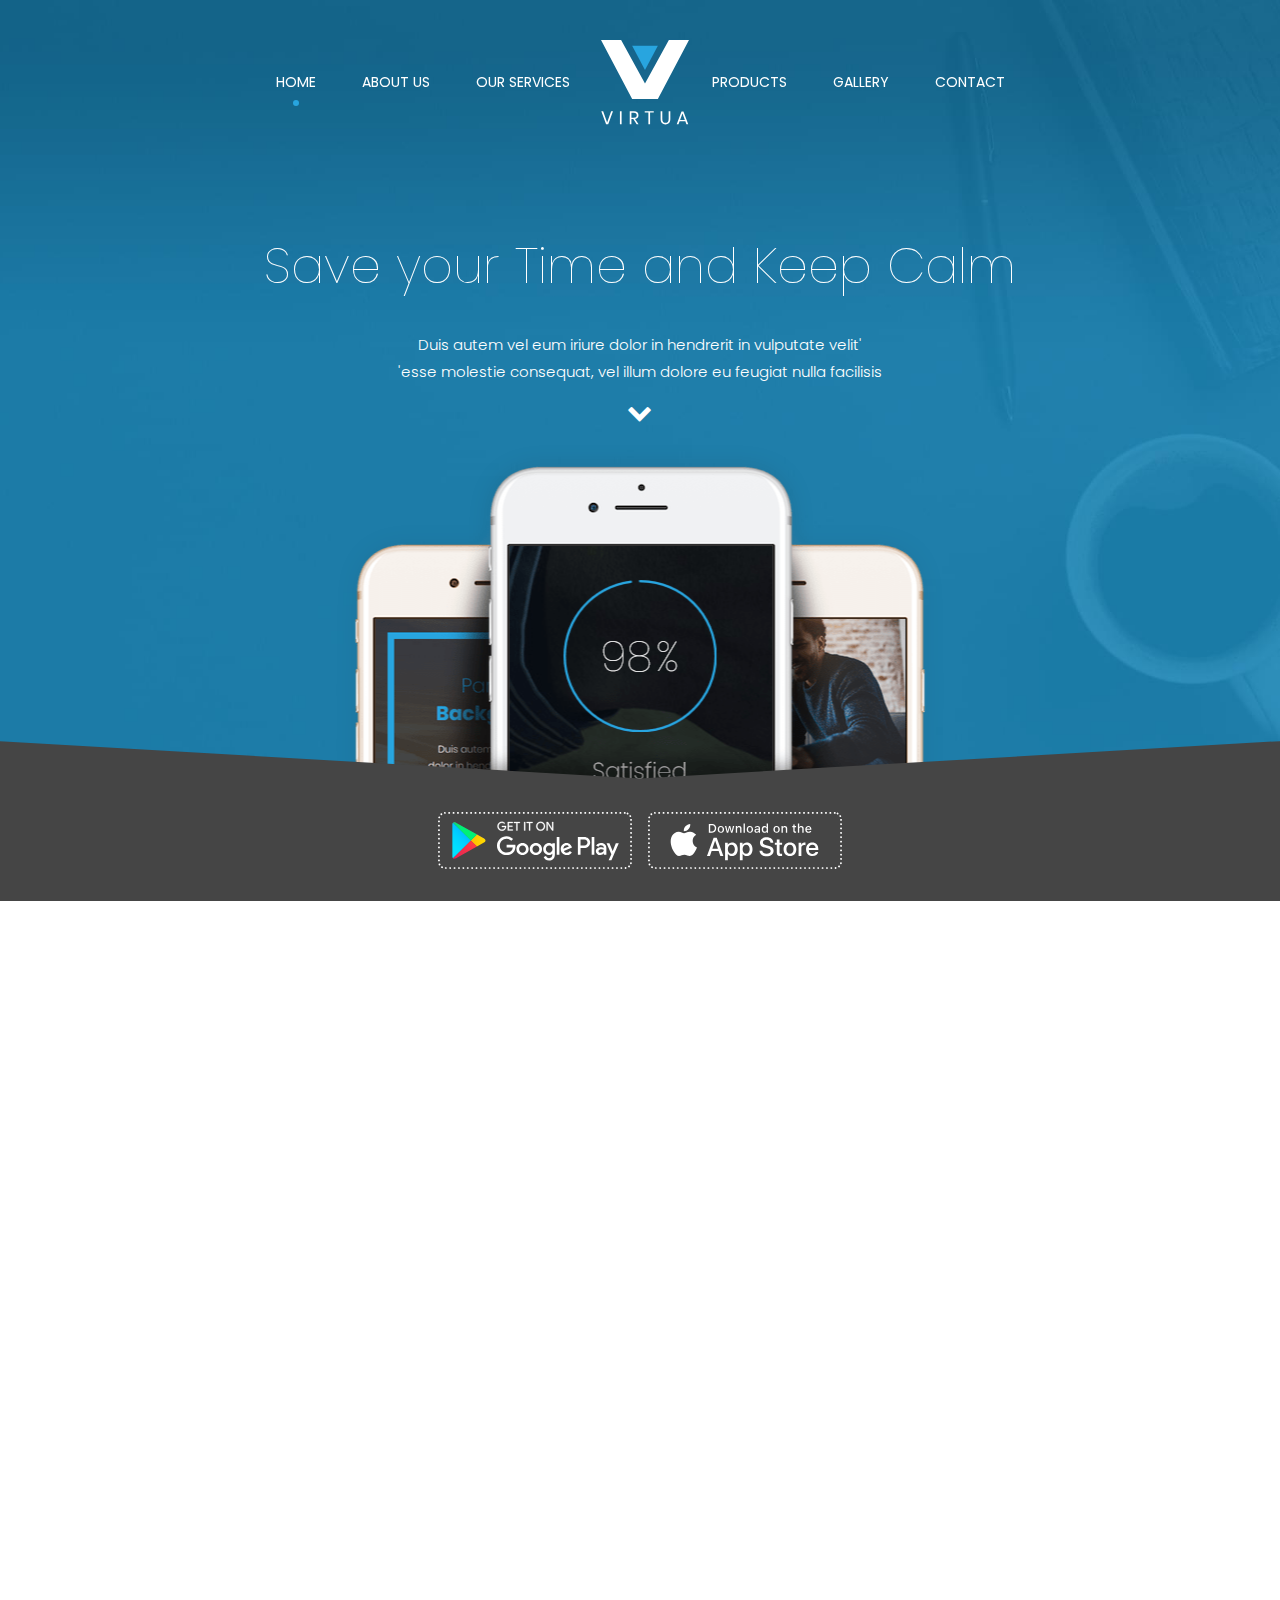
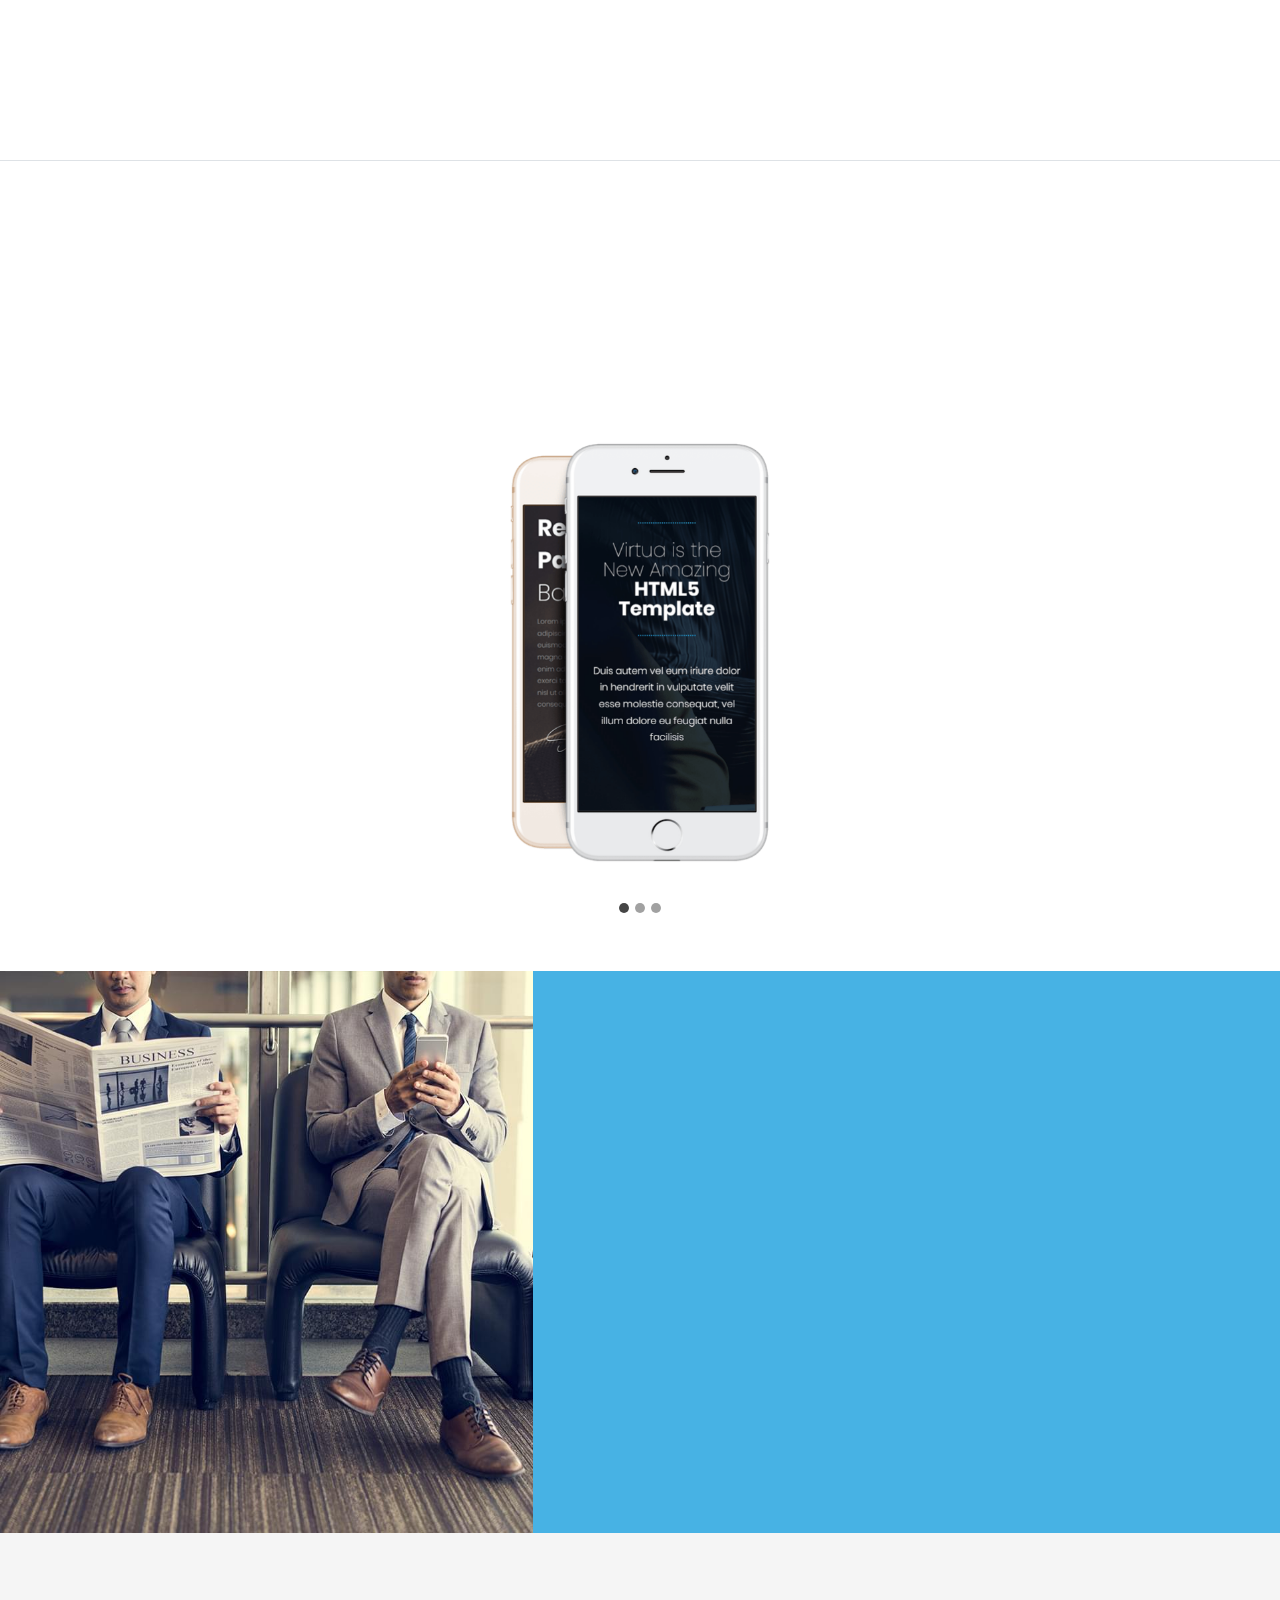
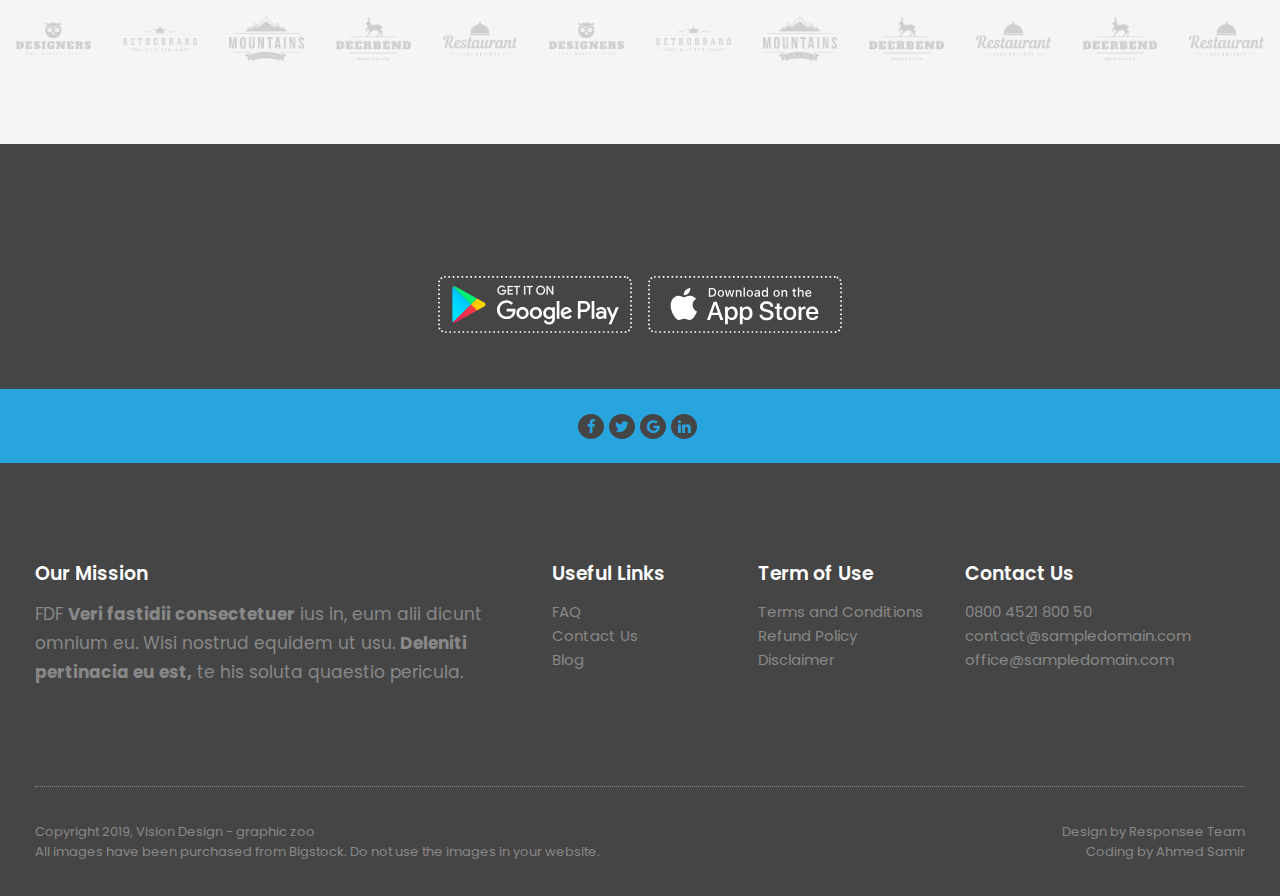
<file: index.html>
<!DOCTYPE html>
<html>
  <head>
    <meta charset="utf-8">
    <meta http-equiv="X-UA-Compatible" content="IE=edge,chrome=1">
    <meta name="viewport" content="width=device-width,initial-scale=1">
    <title>virtue</title>
    <link rel="stylesheet" href="css/font-awesome.min.css">
    <link rel="stylesheet" href="css/bootstrap.min.css">
    <link rel="stylesheet" href="css/animate.css">
    <link href="https://fonts.googleapis.com/css?family=Poppins:100,200,300,400,700,900&amp;amp;subset=latin-ext" rel="stylesheet">
    <link rel="stylesheet" href="css/Home.css">
    <script src="https://oss.maxcdn.com/html5shiv/3.7.3/html5shiv.min.js"></script>
    <script src="https://oss.maxcdn.com/respond/1.4.2/respond.min.js"></script>
  </head>
  <body>
    <div class="navbar less py-4 px-0">
      <div class="container"> 
        <nav class="navbar navbar-expand-md navbar-dark w-100 text-uppercase trans">
          <!-- light icon will will appear from lg 1199.98px --><a class="navbar-brand m-0 d-none d-md-block light p-0 pt-3" href="index.html"><img class="img-responsive" src="imgs/logo.svg"></a>
          <!-- dark icon will will be hidden from lg 1199.98px--><a class="navbar-brand m-0 d-block d-md-none dark mt-1" href="index.html"><img class="img-responsive" src="imgs/logo-dark.svg"></a>
          <button class="navbar-toggler" type="button" data-toggle="collapse" data-target="#rest" aria-control="rest" aria-expanded="false" aria-label="Toggle navigation"><span class="navbar-toggler-icon"></span></button>
          <div class="left ml-auto d-none d-md-block pt-1" id="rest">
            <ul class="navbar-nav ml-auto">
              <li class="nav-item"><a class="nav-link active" href="index.html">home</a></li>
              <li class="nav-item"><a class="nav-link" href="About-us.html">about us</a></li>
              <li class="nav-item mr-2"><a class="nav-link" href="Services.html">our services</a></li>
            </ul>
          </div>
          <div class="right mr-auto d-none d-md-block pt-1" id="rest">
            <ul class="navbar-nav mr-auto">
              <li class="nav-item dropdown"><a class="nav-link dropdown-toggle" id="proDrop" aria-haspopup="true" aria-expanded="false" role="button" data-toggle="dropdown" href="#">products</a>
                <div class="dropdown-menu" labelledby="#proDrop"><a class="dropdown-item" href="#">product one</a><a class="dropdown-item" href="#">product two</a></div>
              </li>
              <li class="nav-item"><a class="nav-link" href="Gallery.html">gallery</a></li>
              <li class="nav-item"><a class="nav-link" href="Contact.html">contact</a></li>
            </ul>
          </div>
          <div class="collapse d-md-none total" id="rest">
            <ul class="navbar-nav ml-auto">
              <li class="nav-item pt-3 active"><a class="nav-link active" href="index.html">home</a></li>
              <li class="nav-item"><a class="nav-link" href="About-us.html">about us</a></li>
              <li class="nav-item"><a class="nav-link" href="Services.html">our services</a></li>
              <li class="nav-item dropdown"><a class="nav-link dropdown-toggle" id="proDrop" aria-haspopup="true" aria-expanded="false" role="button" data-toggle="dropdown">products</a>
                <div class="dropdown-menu" labelledby="#proDrop"><a class="dropdown-item">product one</a><a class="dropdown-item">product two</a></div>
              </li>
              <li class="nav-item"><a class="nav-link" href="Gallery.html">gallery</a></li>
              <li class="nav-item pb-3"><a class="nav-link" href="Contact.html">contact</a></li>
            </ul>
          </div>
        </nav>
      </div>
    </div>
    <!--start haeder-->
    <div class="header text-center">
      <div class="container-fluid p-3">
        <h1 class="wow fadeInUp" data-wow-delay=".2s">Save your Time and Keep Calm</h1>
        <p class="p-style wow fadeInUp" data-wow-delay=".4s">Duis autem vel eum iriure dolor in hendrerit in vulputate velit'<br class="d-md-block d-none">'esse molestie consequat, vel illum dolore eu feugiat nulla facilisis</p><img class="phone wow fadeIn" data-wow-delay=".6s" src="imgs/app.png"><img class="arrow" src="imgs/arrow-object-dark.svg"><i class="fa fa-chevron-down fa-fw fa-lg wow fadeInDown" data-wow-delay=".2s"></i>
      </div>
    </div>
    <!--start baner-->
    <div class="banner text-center py-4">
      <div class="pics"><a class="p-2" href="#"><img src="imgs/google-play.svg"></a><a class="p-2" href="#"><img src="imgs/app-store.svg"></a></div>
    </div>
    <!--start features-->
    <div class="features text-center border-bottom">
      <div class="container-fluid px-2"><i class="fa fa-heart-o heart-style wow fadeInUp" data-wow-delay=".2s"></i>
        <h2 class="h2-style head-with-border mt-3 mb-4 wow fadeInUp" data-wow-delay=".4s">Template <b>Features</b></h2>
        <div class="feats wow fadeInUp" data-wow-delay=".6s">
          <div class="row">
            <div class="feat col-lg-4 col-md-6"><i class="fa fa-grav fa-fw"></i>
              <div class="feat-content text-sm-left text-center">
                <h3>Unlimited Color Variants</h3>
                <p>Hendrerit in vulputate duis autem vel eum iriure dolor in velit esse molestie consequat, vel illum dolore nulla facilisis</p><span> <a href="#">read more</a><i class="fa fa-chevron-right fa-fw"></i></span>
              </div>
            </div>
            <div class="feat col-lg-4 col-md-6"><i class="fa fa-meetup fa-fw"></i>
              <div class="feat-content text-sm-left text-center">
                <h3>Unlimited Color Variants</h3>
                <p>Hendrerit in vulputate duis autem vel eum iriure dolor in velit esse molestie consequat, vel illum dolore nulla facilisis</p><span> <a href="#">read more</a><i class="fa fa-chevron-right fa-fw"></i></span>
              </div>
            </div>
            <div class="feat col-lg-4 col-md-6"><i class="fa fa-handshake-o fa-fw"></i>
              <div class="feat-content text-sm-left text-center">
                <h3>Unlimited Color Variants</h3>
                <p>Hendrerit in vulputate duis autem vel eum iriure dolor in velit esse molestie consequat, vel illum dolore nulla facilisis</p><span> <a href="#">read more</a><i class="fa fa-chevron-right fa-fw"></i></span>
              </div>
            </div>
            <div class="feat col-lg-4 col-md-6"><i class="fa fa-snowflake-o fa-fw"></i>
              <div class="feat-content text-sm-left text-center">
                <h3>Unlimited Color Variants</h3>
                <p>Hendrerit in vulputate duis autem vel eum iriure dolor in velit esse molestie consequat, vel illum dolore nulla facilisis</p><span> <a href="#">read more</a><i class="fa fa-chevron-right fa-fw"></i></span>
              </div>
            </div>
            <div class="feat col-lg-4 col-md-6"><i class="fa fa-address-card fa-fw"></i>
              <div class="feat-content text-sm-left text-center">
                <h3>Unlimited Color Variants</h3>
                <p>Hendrerit in vulputate duis autem vel eum iriure dolor in velit esse molestie consequat, vel illum dolore nulla facilisis</p><span> <a href="#">read more</a><i class="fa fa-chevron-right fa-fw"></i></span>
              </div>
            </div>
            <div class="feat col-lg-4 col-md-6 m-0"><i class="fa fa-thermometer-half fa-fw"></i>
              <div class="feat-content text-sm-left text-center">
                <h3>Unlimited Color Variants</h3>
                <p>Hendrerit in vulputate duis autem vel eum iriure dolor in velit esse molestie consequat, vel illum dolore nulla facilisis</p><span> <a href="#">read more</a><i class="fa fa-chevron-right fa-fw"></i></span>
              </div>
            </div>
          </div>
        </div>
      </div>
    </div>
    <div class="componentes text-center">
      <div class="container"> 
        <p class="lead wow fadeInUp" data-wow-delay=".2s">Lorem ipsum dolor sit amet</p>
        <h2 class="h2-style wow fadeInUp" data-wow-delay=".4s">Responsive <b>Components</b></h2><i class="fa fa-chevron-down fa-fw fa-lg mt-3 wow fadeInDown" data-wow-delay=".2s"></i>
        <div class="componentes-cont">
          <div class="row">
            <div class="col-lg-4">
              <div class="left-side text-sm-right text-center wow fadeInRight" data-wow-delay=".2s">
                <div class="component mb-4"><i class="fa fa-meetup fa-fw"></i>
                  <h3>Unlimited Color Variants</h3>
                  <p>Hendrerit in vulputate duis autem vel eum iriure dolor in velit esse molestie consequat, vel illum dolore nulla facilisis</p>
                </div>
                <div class="component"><i class="fa fa-snowflake-o fa-fw"></i>
                  <h3>Unlimited Color Variants</h3>
                  <p>Hendrerit in vulputate duis autem vel eum iriure dolor in velit esse molestie consequat, vel illum dolore nulla facilisis</p>
                </div>
              </div>
            </div>
            <div class="col-lg-4 my-5 my-lg-0">
              <div class="carousel slide" id="caroIndicat" data-ride="carousel">
                <ol class="carousel-indicators circule">
                  <li class="active" data-target="#caroIndicat" data-slide-to="0"></li>
                  <li data-target="#caroIndicat" data-slide-to="1"></li>
                  <li data-target="#caroIndicat" data-slide-to="2"></li>
                </ol>
                <div class="carousel-inner">
                  <div class="carousel-item active"><img class="d-block w-75" src="imgs/responsive-01.png" alt=""></div>
                  <div class="carousel-item"><img class="d-block w-75" src="imgs/responsive-02.png" alt=""></div>
                  <div class="carousel-item"><img class="d-block w-75" src="imgs/responsive-03.png" alt=""></div>
                </div>
              </div>
            </div>
            <div class="col-lg-4">
              <div class="right-side text-sm-left text-center wow fadeInLeft" data-wow-delay=".2s">
                <div class="component mb-4 mt-lg-0 mt-5"><i class="fa fa-grav fa-fw"></i>
                  <h3>Unlimited Color Variants</h3>
                  <p>Hendrerit in vulputate duis autem vel eum iriure dolor in velit esse molestie consequat, vel illum dolore nulla facilisis</p>
                </div>
                <div class="component"><i class="fa fa-address-card fa-fw"></i>
                  <h3>Unlimited Color Variants</h3>
                  <p>Hendrerit in vulputate duis autem vel eum iriure dolor in velit esse molestie consequat, vel illum dolore nulla facilisis</p>
                </div>
              </div>
            </div>
          </div>
        </div>
      </div>
    </div>
    <div class="summary">
      <div class="row no-gutters">
        <div class="col-md-5">
          <div class="left-sec"><img src="imgs/img-02.jpg"></div>
        </div>
        <div class="col-md-7">
          <div class="right-sec">
            <h2 class="h2-style wow fadeInLeft" data-wow-delay=".2s">Always  <b>Nearby</b></h2>
            <p class="wow fadeInLeft" data-wow-delay=".4s">Lorem ipsum dolor sit amet, consectetuer adipiscing elit, sed diam nonummy nibh euismod tincidunt ut laoreet dolore magna aliquam erat volutpat. Ut wisi enim ad minim veniam, quis nostrud exerci tation ullamcorper suscipit lobortis nisl ut aliquip.</p><img class="ml-3 mt-3 wow fadeIn" data-wow-delay=".6s" src="imgs/start-your-business.svg">
          </div>
        </div>
      </div>
    </div>
    <div class="brands">
      <div class="row m-0">
        <div class="col-xl-1 col-lg-2 col-sm-4 col-6 py-2 px-xl-3 px-4"><img class="w-100 h-100" src="imgs/logo-1.png"></div>
        <div class="col-xl-1 col-lg-2 col-sm-4 col-6 py-2 px-xl-3 px-4"><img class="w-100 h-100" src="imgs/logo-2.png"></div>
        <div class="col-xl-1 col-lg-2 col-sm-4 col-6 py-2 px-xl-3 px-4"><img class="w-100 h-100" src="imgs/logo-3.png"></div>
        <div class="col-xl-1 col-lg-2 col-sm-4 col-6 py-2 px-xl-3 px-4"><img class="w-100 h-100" src="imgs/logo-4.png"></div>
        <div class="col-xl-1 col-lg-2 col-sm-4 col-6 py-2 px-xl-3 px-4"><img class="w-100 h-100" src="imgs/logo-5.png"></div>
        <div class="col-xl-1 col-lg-2 col-sm-4 col-6 py-2 px-xl-3 px-4"><img class="w-100 h-100" src="imgs/logo-1.png"></div>
        <div class="col-xl-1 col-lg-2 col-sm-4 col-6 py-2 px-xl-3 px-4"><img class="w-100 h-100" src="imgs/logo-2.png"></div>
        <div class="col-xl-1 col-lg-2 col-sm-4 col-6 py-2 px-xl-3 px-4"><img class="w-100 h-100" src="imgs/logo-3.png"></div>
        <div class="col-xl-1 col-lg-2 col-sm-4 col-6 py-2 px-xl-3 px-4"><img class="w-100 h-100" src="imgs/logo-4.png"></div>
        <div class="col-xl-1 col-lg-2 col-sm-4 col-6 py-2 px-xl-3 px-4"><img class="w-100 h-100" src="imgs/logo-5.png"></div>
        <div class="col-xl-1 col-lg-2 col-sm-4 col-6 py-2 px-xl-3 px-4"><img class="w-100 h-100" src="imgs/logo-4.png"></div>
        <div class="col-xl-1 col-lg-2 col-sm-4 col-6 py-2 px-xl-3 px-4"><img class="w-100 h-100" src="imgs/logo-5.png"></div>
      </div>
    </div>
    <div class="download text-center py-5">
      <h2 class="h2-style mb-3 wow fadeIn" data-wow-delay=".2s">Get  <b>Free Version</b></h2>
      <div class="pics"><a class="p-2" href="#"><img src="imgs/google-play.svg"></a><a class="p-2" href="#"><img src="imgs/app-store.svg"></a></div>
    </div>
    <div class="social text-center py-4">
      <div class="icons-cont"><a href="#"><i class="fa fa-facebook fa-lg fa-fw"></i></a><a href="#"><i class="fa fa-twitter fa-lg fa-fw"></i></a><a href="#"><i class="fa fa-google fa-lg fa-fw"></i></a><a href="#"><i class="fa fa-linkedin fa-lg fa-fw"></i></a></div>
    </div>
    <div class="footer">
      <div class="container-fluid">
        <div class="footer-cont">
          <div class="upper">
            <div class="row m-0">
              <div class="col-lg-5 mb-5 mb-lg-0">
                <h5>Our Mission</h5>
                <p>FDF <b>Veri fastidii consectetuer</b>
                  ius in, eum alii dicunt omnium eu. Wisi nostrud equidem ut usu.
                  <b>Deleniti pertinacia eu est,</b>
                  te his soluta quaestio pericula.
                </p>
              </div>
              <div class="col-6 col-md-4 col-lg-2">
                <h5>Useful Links</h5>
                <ul> 
                  <li><a href="#">FAQ</a></li>
                  <li><a href="#">Contact Us</a></li>
                  <li><a href="#">Blog</a></li>
                </ul>
              </div>
              <div class="col-6 col-md-4 col-lg-2">
                <h5>Term of Use</h5>
                <ul> 
                  <li><a href="#">Terms and Conditions</a></li>
                  <li><a href="#">Refund Policy</a></li>
                  <li><a href="#">Disclaimer</a></li>
                </ul>
              </div>
              <div class="col-md-4 col-lg-2 mt-5 mt-md-0">
                <h5>Contact Us</h5>
                <ul> 
                  <li><a href="#">0800 4521 800 50</a></li>
                  <li><a href="#">contact@sampledomain.com</a></li>
                  <li><a href="#">office@sampledomain.com</a></li>
                </ul>
              </div>
            </div>
          </div>
          <div class="down">
            <div class="copyright"> 
              <div class="row">
                <div class="col-md-6 text-center text-md-left mb-2 mb-md-0">
                  <p>Copyright 2019, Vision Design - graphic zoo <br>All images have been purchased from Bigstock. Do not use the images in your website.</p>
                </div>
                <div class="col-md-6 text-center text-md-right"><span>Design by Responsee Team <br>Coding by Ahmed Samir</span></div>
              </div>
            </div>
          </div>
        </div>
      </div>
    </div>
    <script src="js/jquery-1.11.2.min.js"></script>
    <script src="js/bootstrap.min.js"></script>
    <script src="js/wow.min.js"></script>
    <script src="js/main.js"></script>
  </body>
</html>
</file>
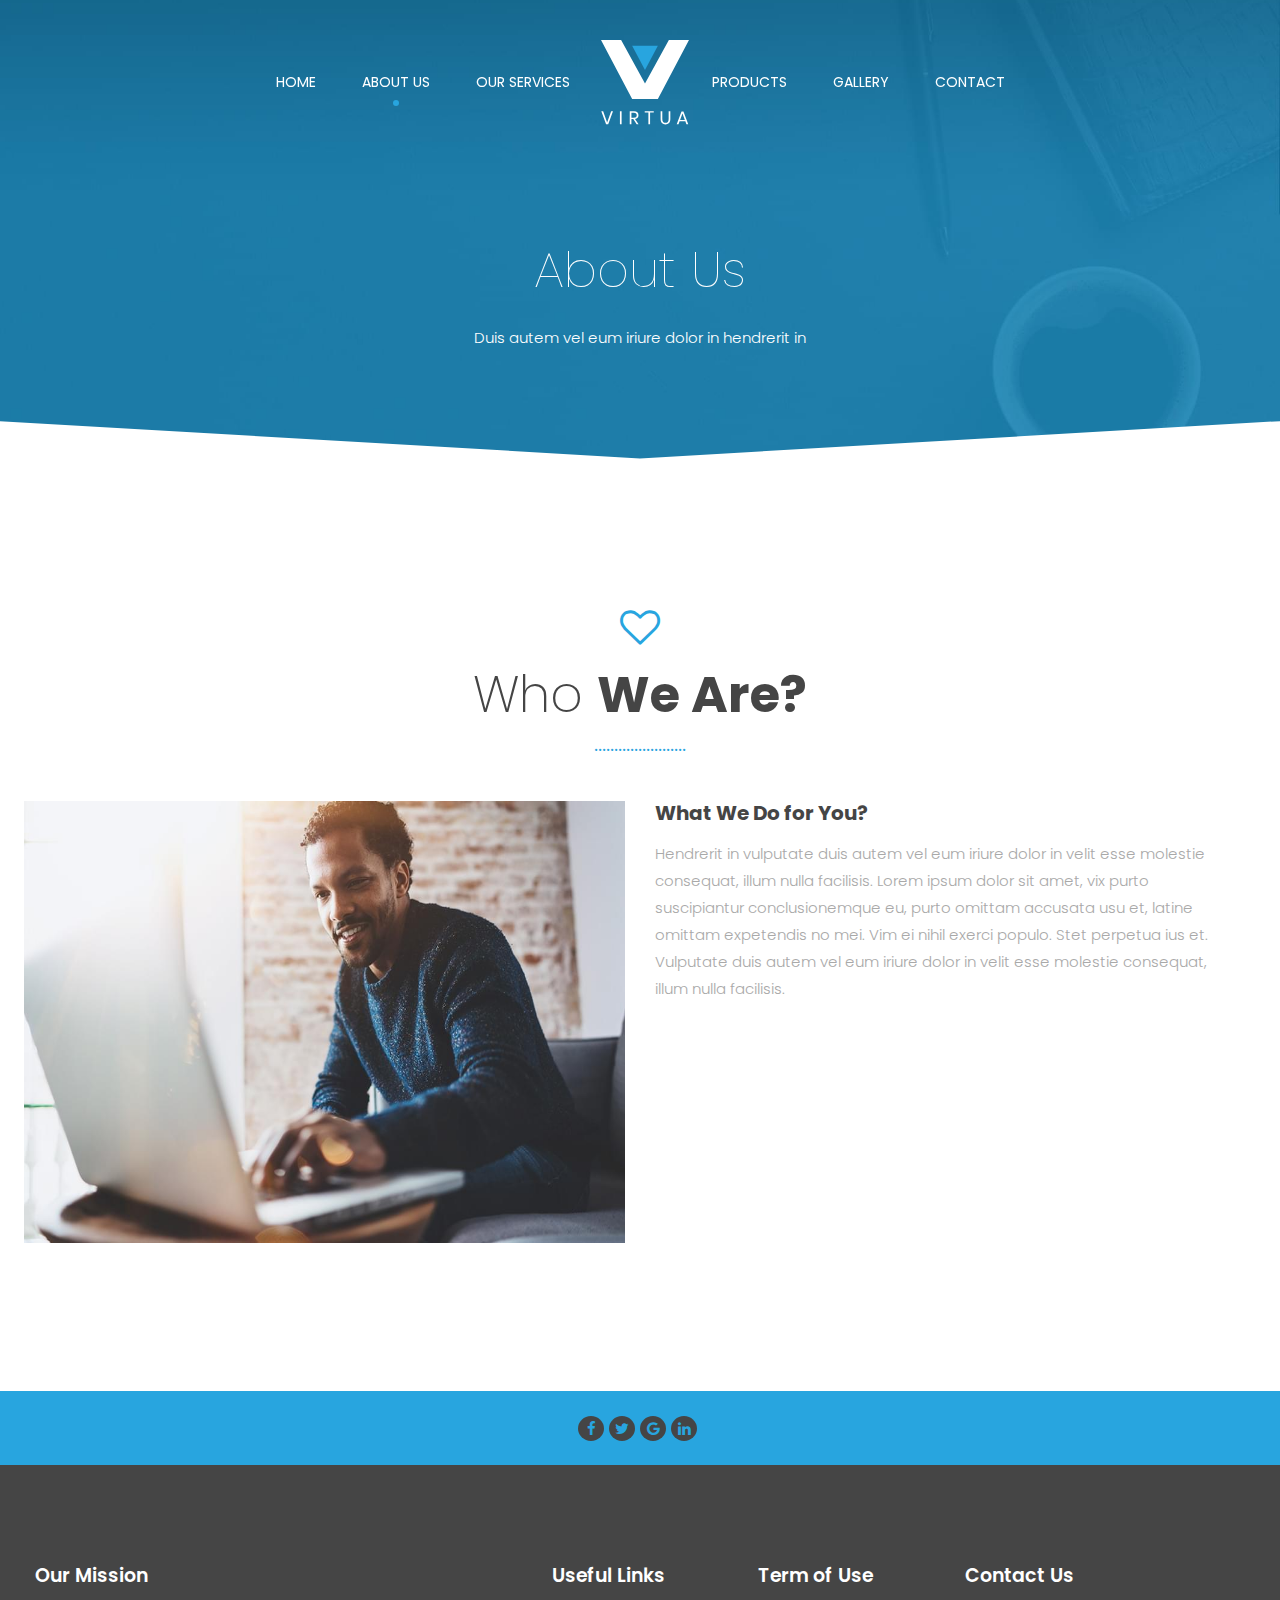
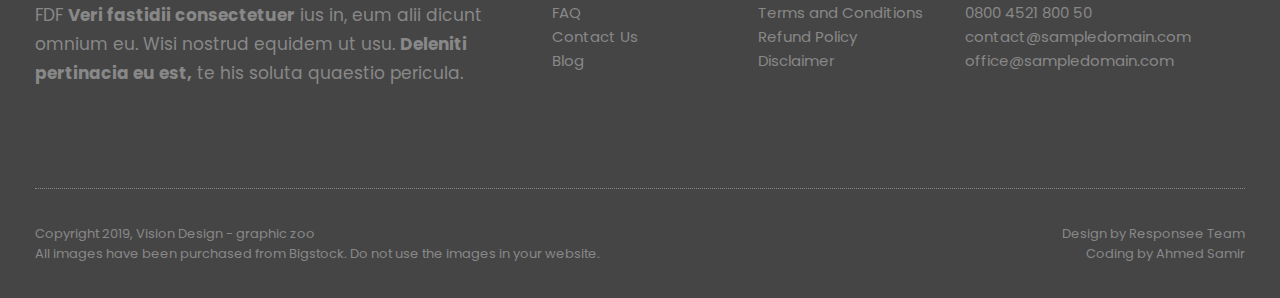
<file: About-us.html>
<!DOCTYPE html>
<html>
  <head>
    <meta charset="utf-8">
    <meta http-equiv="X-UA-Compatible" content="IE=edge,chrome=1">
    <meta name="viewport" content="width=device-width,initial-scale=1">
    <title>virtue</title>
    <link rel="stylesheet" href="css/font-awesome.min.css">
    <link rel="stylesheet" href="css/bootstrap.min.css">
    <link rel="stylesheet" href="css/animate.css">
    <link href="https://fonts.googleapis.com/css?family=Poppins:100,200,300,400,700,900&amp;amp;subset=latin-ext" rel="stylesheet">
    <link rel="stylesheet" href="css/About-us.css">
    <script src="https://oss.maxcdn.com/html5shiv/3.7.3/html5shiv.min.js"></script>
    <script src="https://oss.maxcdn.com/respond/1.4.2/respond.min.js"></script>
  </head>
  <body>
    <div class="navbar less py-4 px-0">
      <div class="container"> 
        <nav class="navbar navbar-expand-md navbar-dark w-100 text-uppercase trans">
          <!-- light icon will will appear from lg 1199.98px --><a class="navbar-brand m-0 d-none d-md-block light p-0 pt-3" href="About-us.html"><img class="img-responsive" src="imgs/logo.svg"></a>
          <!-- dark icon will will be hidden from lg 1199.98px--><a class="navbar-brand m-0 d-block d-md-none dark mt-1" href="About-us.html"><img class="img-responsive" src="imgs/logo-dark.svg"></a>
          <button class="navbar-toggler" type="button" data-toggle="collapse" data-target="#rest" aria-control="rest" aria-expanded="false" aria-label="Toggle navigation"><span class="navbar-toggler-icon"></span></button>
          <div class="left ml-auto d-none d-md-block pt-1" id="rest">
            <ul class="navbar-nav ml-auto">
              <li class="nav-item"><a class="nav-link" href="index.html">home</a></li>
              <li class="nav-item"><a class="nav-link active" href="About-us.html">about us</a></li>
              <li class="nav-item mr-2"><a class="nav-link" href="Services.html">our services</a></li>
            </ul>
          </div>
          <div class="right mr-auto d-none d-md-block pt-1" id="rest">
            <ul class="navbar-nav mr-auto">
              <li class="nav-item dropdown"><a class="nav-link dropdown-toggle" id="proDrop" aria-haspopup="true" aria-expanded="false" role="button" data-toggle="dropdown" href="#">products</a>
                <div class="dropdown-menu" labelledby="#proDrop"><a class="dropdown-item" href="#">product one</a><a class="dropdown-item" href="#">product two</a></div>
              </li>
              <li class="nav-item"><a class="nav-link" href="Gallery.html">gallery</a></li>
              <li class="nav-item"><a class="nav-link" href="Contact.html">contact</a></li>
            </ul>
          </div>
          <div class="collapse d-md-none total" id="rest">
            <ul class="navbar-nav ml-auto">
              <li class="nav-item pt-3"><a class="nav-link" href="index.html">home</a></li>
              <li class="nav-item active"><a class="nav-link active" href="About-us.html">about us</a></li>
              <li class="nav-item"><a class="nav-link" href="Services.html">our services</a></li>
              <li class="nav-item dropdown"><a class="nav-link dropdown-toggle" id="proDrop" aria-haspopup="true" aria-expanded="false" role="button" data-toggle="dropdown">products</a>
                <div class="dropdown-menu" labelledby="#proDrop"><a class="dropdown-item">product one</a><a class="dropdown-item">product two</a></div>
              </li>
              <li class="nav-item"><a class="nav-link" href="Gallery.html">gallery</a></li>
              <li class="nav-item pb-3"><a class="nav-link" href="Contact.html">contact</a></li>
            </ul>
          </div>
        </nav>
      </div>
    </div>
    <!--start header-->
    <div class="header except text-center">
      <div class="container">
        <h2 class="wow fadeInUp" data-wow-delay=".2s">About Us</h2>
        <p class="wow fadeInUp" data-wow-delay=".4s">Duis autem vel eum iriure dolor in hendrerit in</p><img class="downArrow" src="imgs/arrow-object-white.svg">
      </div>
    </div>
    <div class="about my-0 my-lg-5">
      <div class="container text-center"><i class="fa fa-heart-o heart-style wow fadeInUp" data-wow-delay=".2s"></i>
        <h2 class="h2-style head-with-border h1 my-3 wow fadeInUp" data-wow-delay=".4s">Who <b>We Are?</b></h2>
      </div>
      <div class="about-content">
        <div class="container-fluid px-4">
          <div class="row">
            <div class="col-lg-6 mb-4 mb-lg-0"><img class="w-100 h-100" src="imgs/img-01.jpg"></div>
            <div class="col-lg-6">
              <h5 class="h-style wow fadeInLeft" data-wow-delay=".2s">What We Do for You?</h5>
              <p class="p-style mb-4 wow fadeInLeft" data-wow-delay=".4s">Hendrerit in vulputate duis autem vel eum iriure dolor in velit esse molestie consequat, illum nulla facilisis. Lorem ipsum dolor sit amet, vix purto suscipiantur conclusionemque eu, purto omittam accusata usu et, latine omittam expetendis no mei. Vim ei nihil exerci populo. Stet perpetua ius et. Vulputate duis autem vel eum iriure dolor in velit esse molestie consequat, illum nulla facilisis.</p>
              <h5 class="h-style mt-1 wow fadeInLeft" data-wow-delay=".6s">Latine omittam expetendis no mei</h5>
              <p class="p-style wow fadeInLeft" data-wow-delay=".8s">Hendrerit in vulputate duis autem vel eum iriure dolor in velit esse molestie consequat, illum nulla facilisis. Lorem ipsum dolor sit amet, vix purto suscipiantur conclusionemque eu, purto omittam accusata usu et, latine omittam expetendis no mei. Vim ei nihil exerci populo. Stet perpetua ius et. Vulputate duis autem vel eum iriure dolor in velit esse molestie consequat, illum nulla facilisis.</p>
            </div>
          </div>
        </div>
      </div>
    </div>
    <div class="social text-center py-4">
      <div class="icons-cont"><a href="#"><i class="fa fa-facebook fa-lg fa-fw"></i></a><a href="#"><i class="fa fa-twitter fa-lg fa-fw"></i></a><a href="#"><i class="fa fa-google fa-lg fa-fw"></i></a><a href="#"><i class="fa fa-linkedin fa-lg fa-fw"></i></a></div>
    </div>
    <div class="footer">
      <div class="container-fluid">
        <div class="footer-cont">
          <div class="upper">
            <div class="row m-0">
              <div class="col-lg-5 mb-5 mb-lg-0">
                <h5>Our Mission</h5>
                <p>FDF <b>Veri fastidii consectetuer</b>
                  ius in, eum alii dicunt omnium eu. Wisi nostrud equidem ut usu.
                  <b>Deleniti pertinacia eu est,</b>
                  te his soluta quaestio pericula.
                </p>
              </div>
              <div class="col-6 col-md-4 col-lg-2">
                <h5>Useful Links</h5>
                <ul> 
                  <li><a href="#">FAQ</a></li>
                  <li><a href="#">Contact Us</a></li>
                  <li><a href="#">Blog</a></li>
                </ul>
              </div>
              <div class="col-6 col-md-4 col-lg-2">
                <h5>Term of Use</h5>
                <ul> 
                  <li><a href="#">Terms and Conditions</a></li>
                  <li><a href="#">Refund Policy</a></li>
                  <li><a href="#">Disclaimer</a></li>
                </ul>
              </div>
              <div class="col-md-4 col-lg-2 mt-5 mt-md-0">
                <h5>Contact Us</h5>
                <ul> 
                  <li><a href="#">0800 4521 800 50</a></li>
                  <li><a href="#">contact@sampledomain.com</a></li>
                  <li><a href="#">office@sampledomain.com</a></li>
                </ul>
              </div>
            </div>
          </div>
          <div class="down">
            <div class="copyright"> 
              <div class="row">
                <div class="col-md-6 text-center text-md-left mb-2 mb-md-0">
                  <p>Copyright 2019, Vision Design - graphic zoo <br>All images have been purchased from Bigstock. Do not use the images in your website.</p>
                </div>
                <div class="col-md-6 text-center text-md-right"><span>Design by Responsee Team <br>Coding by Ahmed Samir</span></div>
              </div>
            </div>
          </div>
        </div>
      </div>
    </div>
    <script src="js/jquery-1.11.2.min.js"></script>
    <script src="js/bootstrap.min.js"></script>
    <script src="js/wow.min.js"></script>
    <script src="js/main.js"></script>
  </body>
</html>
</file>
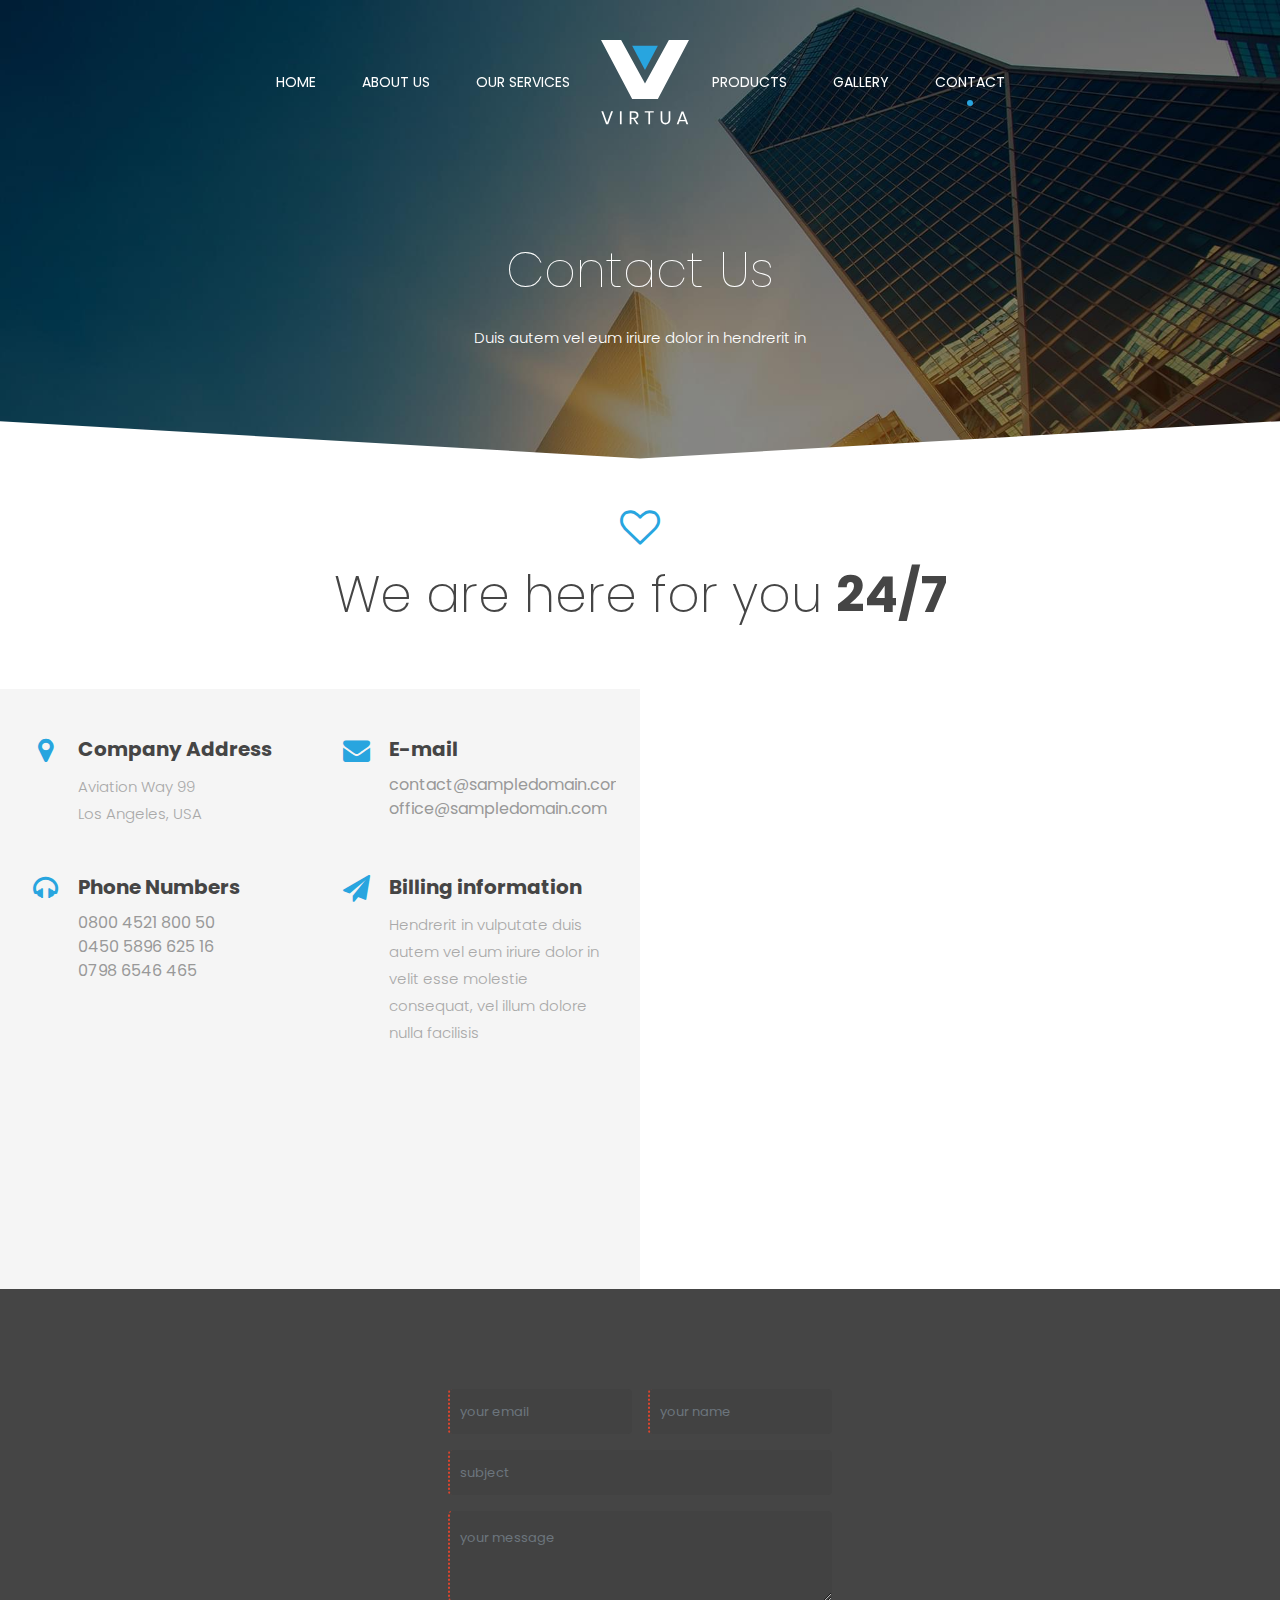
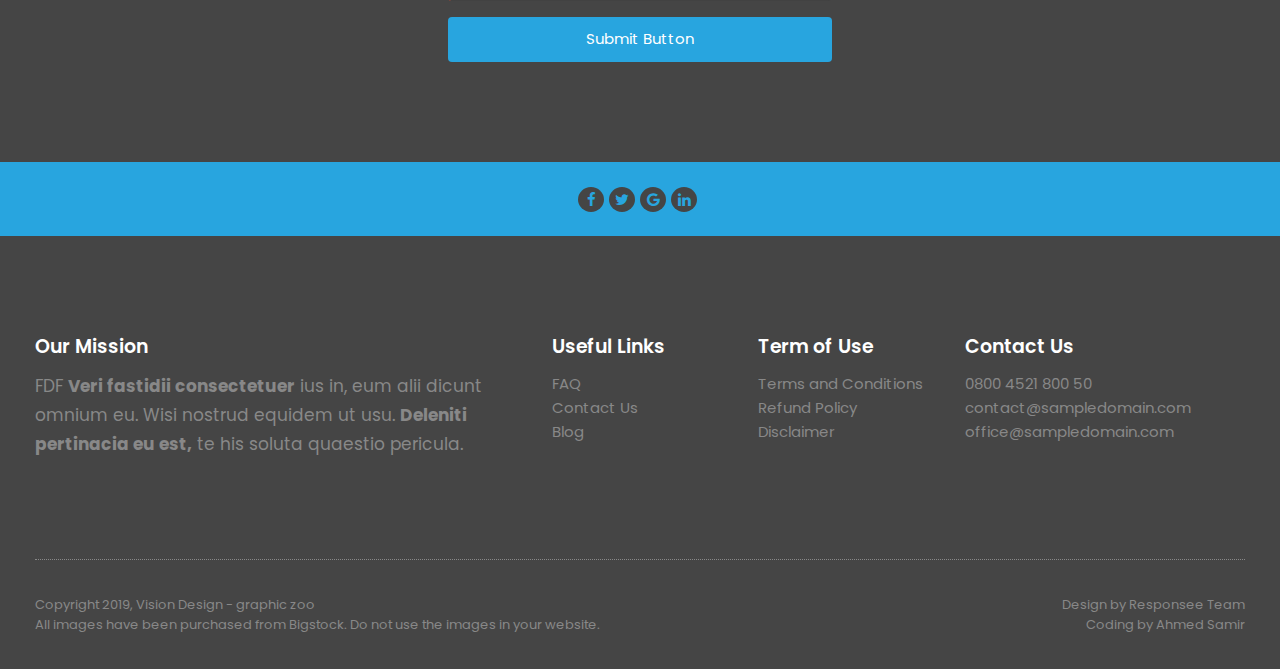
<file: Contact.html>
<!DOCTYPE html>
<html>
  <head>
    <meta charset="utf-8">
    <meta http-equiv="X-UA-Compatible" content="IE=edge,chrome=1">
    <meta name="viewport" content="width=device-width,initial-scale=1">
    <title>virtue</title>
    <link rel="stylesheet" href="css/font-awesome.min.css">
    <link rel="stylesheet" href="css/bootstrap.min.css">
    <link rel="stylesheet" href="css/animate.css">
    <link href="https://fonts.googleapis.com/css?family=Poppins:100,200,300,400,700,900&amp;amp;subset=latin-ext" rel="stylesheet">
    <link rel="stylesheet" href="css/Contact.css">
    <script src="https://oss.maxcdn.com/html5shiv/3.7.3/html5shiv.min.js"></script>
    <script src="https://oss.maxcdn.com/respond/1.4.2/respond.min.js"></script>
  </head>
  <body>
    <div class="navbar less py-4 px-0">
      <div class="container"> 
        <nav class="navbar navbar-expand-md navbar-dark w-100 text-uppercase trans">
          <!-- light icon will will appear from lg 1199.98px --><a class="navbar-brand m-0 d-none d-md-block light p-0 pt-3" href="Contact.html"><img class="img-responsive" src="imgs/logo.svg"></a>
          <!-- dark icon will will be hidden from lg 1199.98px--><a class="navbar-brand m-0 d-block d-md-none dark mt-1" href="Contact.html"><img class="img-responsive" src="imgs/logo-dark.svg"></a>
          <button class="navbar-toggler" type="button" data-toggle="collapse" data-target="#rest" aria-control="rest" aria-expanded="false" aria-label="Toggle navigation"><span class="navbar-toggler-icon"></span></button>
          <div class="left ml-auto d-none d-md-block pt-1" id="rest">
            <ul class="navbar-nav ml-auto">
              <li class="nav-item"><a class="nav-link" href="index.html">home</a></li>
              <li class="nav-item"><a class="nav-link" href="About-us.html">about us</a></li>
              <li class="nav-item mr-2"><a class="nav-link" href="Services.html">our services</a></li>
            </ul>
          </div>
          <div class="right mr-auto d-none d-md-block pt-1" id="rest">
            <ul class="navbar-nav mr-auto">
              <li class="nav-item dropdown"><a class="nav-link dropdown-toggle" id="proDrop" aria-haspopup="true" aria-expanded="false" role="button" data-toggle="dropdown" href="#">products</a>
                <div class="dropdown-menu" labelledby="#proDrop"><a class="dropdown-item" href="#">product one</a><a class="dropdown-item" href="#">product two</a></div>
              </li>
              <li class="nav-item"><a class="nav-link" href="Gallery.html">gallery</a></li>
              <li class="nav-item"><a class="nav-link active" href="Contact.html">contact</a></li>
            </ul>
          </div>
          <div class="collapse d-md-none total" id="rest">
            <ul class="navbar-nav ml-auto">
              <li class="nav-item pt-3"><a class="nav-link" href="index.html">home</a></li>
              <li class="nav-item"><a class="nav-link" href="About-us.html">about us</a></li>
              <li class="nav-item"><a class="nav-link" href="Services.html">our services</a></li>
              <li class="nav-item dropdown"><a class="nav-link dropdown-toggle" id="proDrop" aria-haspopup="true" aria-expanded="false" role="button" data-toggle="dropdown">products</a>
                <div class="dropdown-menu" labelledby="#proDrop"><a class="dropdown-item">product one</a><a class="dropdown-item">product two</a></div>
              </li>
              <li class="nav-item"><a class="nav-link" href="Gallery.html">gallery</a></li>
              <li class="nav-item pb-3 active"><a class="nav-link active" href="Contact.html">contact</a></li>
            </ul>
          </div>
        </nav>
      </div>
    </div>
    <!--start header-->
    <div class="header except text-center">
      <div class="container">
        <h2 class="wow fadeInUp" data-wow-delay=".2s">Contact Us</h2>
        <p class="wow fadeInUp" data-wow-delay=".4s">Duis autem vel eum iriure dolor in hendrerit in</p><img class="downArrow" src="imgs/arrow-object-white.svg">
      </div>
    </div>
    <div class="Contact text-center pt-5"><i class="fa fa-heart-o heart-style wow fadeIn" data-wow-delay=".2s"></i>
      <h2 class="h2-style h1 my-3 wow fadeIn" data-wow-delay=".4s">We are here for you <b>24/7</b></h2>
      <div class="cont-container pt-5 text-left wow fadeInUp" data-wow-delay=".2s">
        <div class="row no-gutters">
          <div class="col-lg-6">
            <div class="details py-5 px-4 h-100">
              <div class="row">
                <div class="col-md-6">
                  <div class="detail mb-5"><i class="fa fa-map-marker fa-fw"></i>
                    <div class="contact-cont">
                      <h5 class="h-style">Company Address</h5><span class="p-style">Aviation Way 99 <br></span><span class="p-style">Los Angeles, USA</span>
                    </div>
                  </div>
                </div>
                <div class="col-md-6">
                  <div class="detail mb-5"><i class="fa fa-envelope fa-fw"></i>
                    <div class="contact-cont">
                      <h5 class="h-style">E-mail</h5><a href="#">contact@sampledomain.com</a><a href="#">office@sampledomain.com</a>
                    </div>
                  </div>
                </div>
                <div class="col-md-6 mb-5">
                  <div class="detail"><i class="fa fa-headphones fa-fw"></i>
                    <div class="contact-cont">
                      <h5 class="h-style">Phone Numbers</h5><a href="#">0800 4521 800 50</a><a href="#">0450 5896 625 16</a><a href="#">0798 6546 465</a>
                    </div>
                  </div>
                </div>
                <div class="col-md-6">
                  <div class="detail"><i class="fa fa-paper-plane fa-fw"></i>
                    <div class="contact-cont">
                      <h5 class="h-style">Billing information</h5>
                      <p class="p-style mb-0">Hendrerit in vulputate duis autem vel eum iriure dolor in velit esse molestie consequat, vel illum dolore nulla facilisis</p>
                    </div>
                  </div>
                </div>
              </div>
            </div>
          </div>
          <div class="col-lg-6">
            <div class="locate" style="height: 600px">
              <iframe src="https://www.google.com/maps/embed?pb=!1m14!1m12!1m3!1d1459734.5702753505!2d16.91089086619977!3d48.577103681657675!2m3!1f0!2f0!3f0!3m2!1i1024!2i768!4f13.1!5e0!3m2!1ssk!2ssk!4v1457640551761" width="100%" height="100%" frameborder="0" style="border:0"></iframe>
            </div>
          </div>
        </div>
      </div>
    </div>
    <div class="contact-form">
      <form class="mx-auto">
        <div class="row">
          <div class="col-md-6 mb-3 pr-md-2">
            <input class="form-control" type="email" placeholder="your email">
          </div>
          <div class="col-md-6 mb-3 pl-md-2">
            <input class="form-control" type="text" placeholder="your name">
          </div>
          <div class="col-12 mb-3">
            <input class="form-control" type="text" placeholder="subject">
          </div>
          <div class="col-12 mb-3">
            <textarea class="form-control" type="text" placeholder="your message"></textarea>
          </div>
          <div class="col-12"> 
            <input class="btn cus-but w-100 text-capitalize py-2" type="submit" value="submit button">
          </div>
        </div>
      </form>
    </div>
    <div class="social text-center py-4">
      <div class="icons-cont"><a href="#"><i class="fa fa-facebook fa-lg fa-fw"></i></a><a href="#"><i class="fa fa-twitter fa-lg fa-fw"></i></a><a href="#"><i class="fa fa-google fa-lg fa-fw"></i></a><a href="#"><i class="fa fa-linkedin fa-lg fa-fw"></i></a></div>
    </div>
    <div class="footer">
      <div class="container-fluid">
        <div class="footer-cont">
          <div class="upper">
            <div class="row m-0">
              <div class="col-lg-5 mb-5 mb-lg-0">
                <h5>Our Mission</h5>
                <p>FDF <b>Veri fastidii consectetuer</b>
                  ius in, eum alii dicunt omnium eu. Wisi nostrud equidem ut usu.
                  <b>Deleniti pertinacia eu est,</b>
                  te his soluta quaestio pericula.
                </p>
              </div>
              <div class="col-6 col-md-4 col-lg-2">
                <h5>Useful Links</h5>
                <ul> 
                  <li><a href="#">FAQ</a></li>
                  <li><a href="#">Contact Us</a></li>
                  <li><a href="#">Blog</a></li>
                </ul>
              </div>
              <div class="col-6 col-md-4 col-lg-2">
                <h5>Term of Use</h5>
                <ul> 
                  <li><a href="#">Terms and Conditions</a></li>
                  <li><a href="#">Refund Policy</a></li>
                  <li><a href="#">Disclaimer</a></li>
                </ul>
              </div>
              <div class="col-md-4 col-lg-2 mt-5 mt-md-0">
                <h5>Contact Us</h5>
                <ul> 
                  <li><a href="#">0800 4521 800 50</a></li>
                  <li><a href="#">contact@sampledomain.com</a></li>
                  <li><a href="#">office@sampledomain.com</a></li>
                </ul>
              </div>
            </div>
          </div>
          <div class="down">
            <div class="copyright"> 
              <div class="row">
                <div class="col-md-6 text-center text-md-left mb-2 mb-md-0">
                  <p>Copyright 2019, Vision Design - graphic zoo <br>All images have been purchased from Bigstock. Do not use the images in your website.</p>
                </div>
                <div class="col-md-6 text-center text-md-right"><span>Design by Responsee Team <br>Coding by Ahmed Samir</span></div>
              </div>
            </div>
          </div>
        </div>
      </div>
    </div>
    <script src="js/jquery-1.11.2.min.js"></script>
    <script src="js/bootstrap.min.js"></script>
    <script src="js/wow.min.js"></script>
    <script src="js/main.js"></script>
  </body>
</html>
</file>
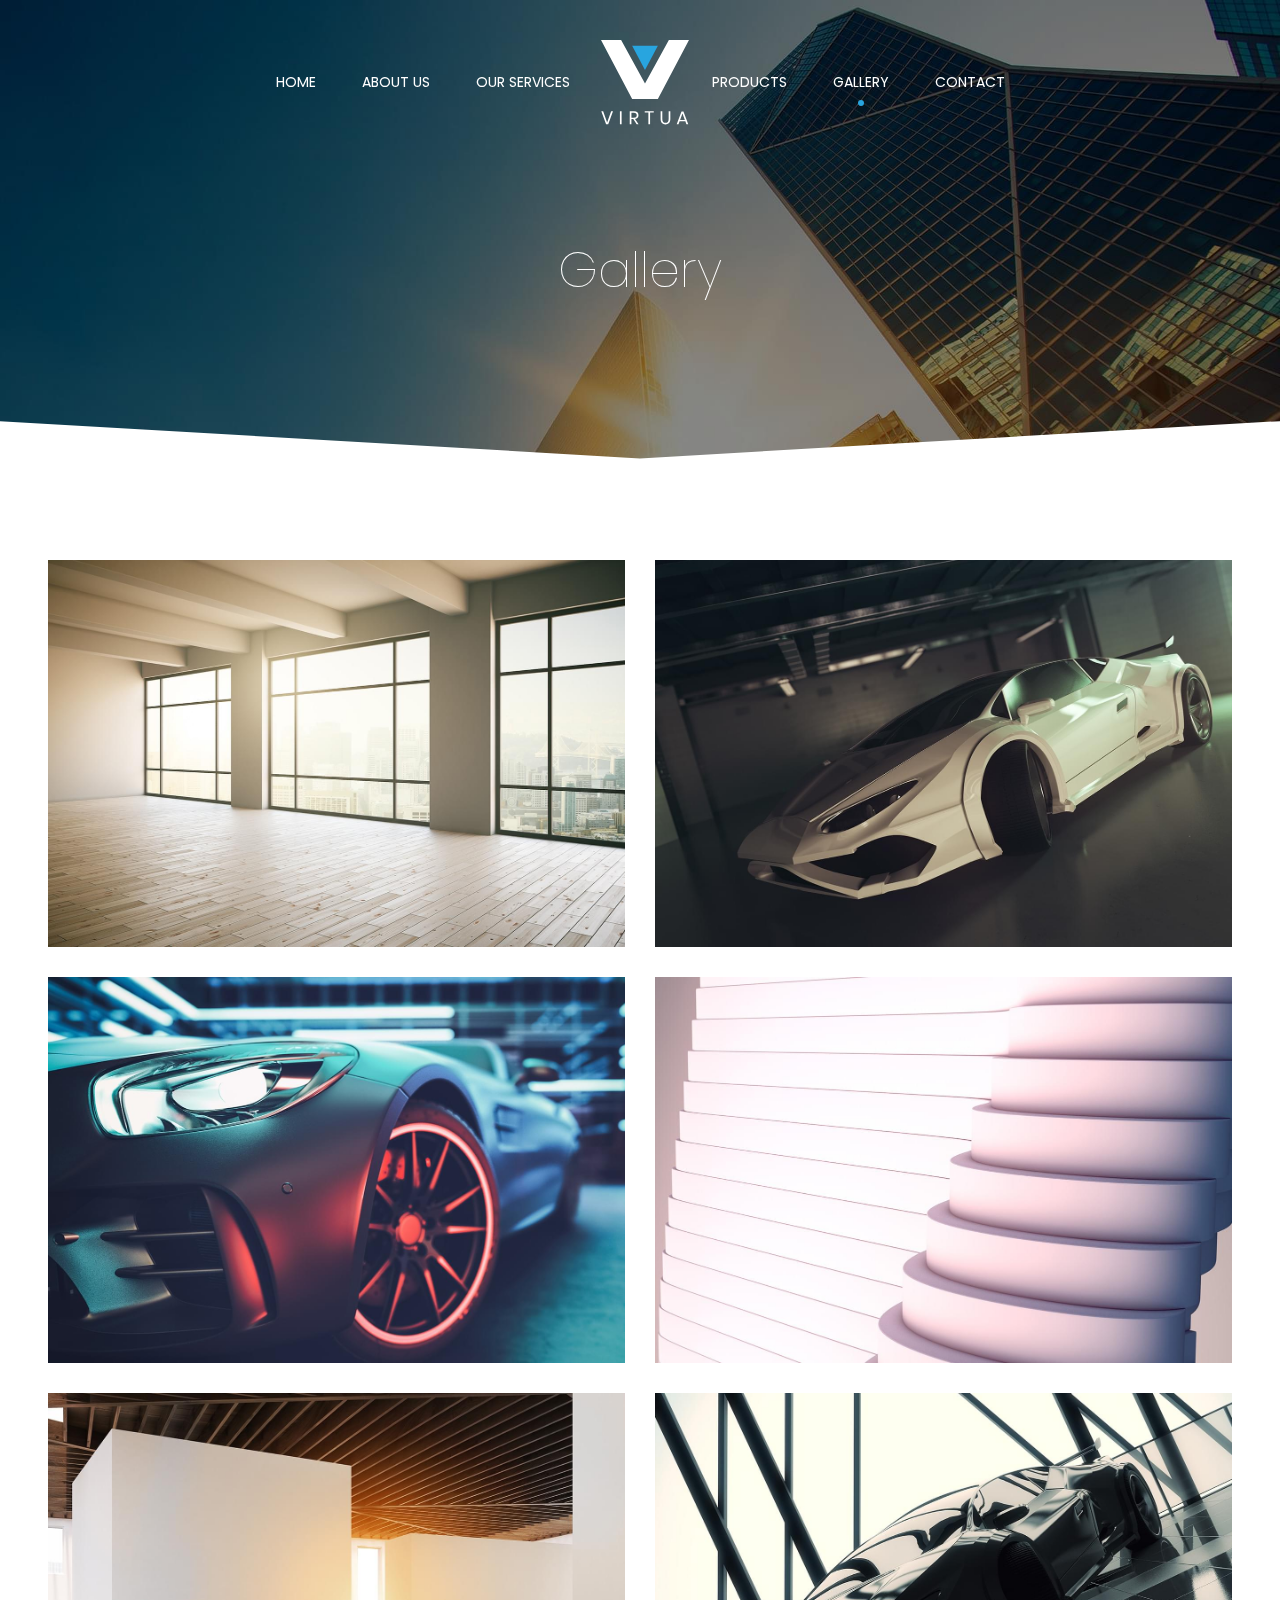
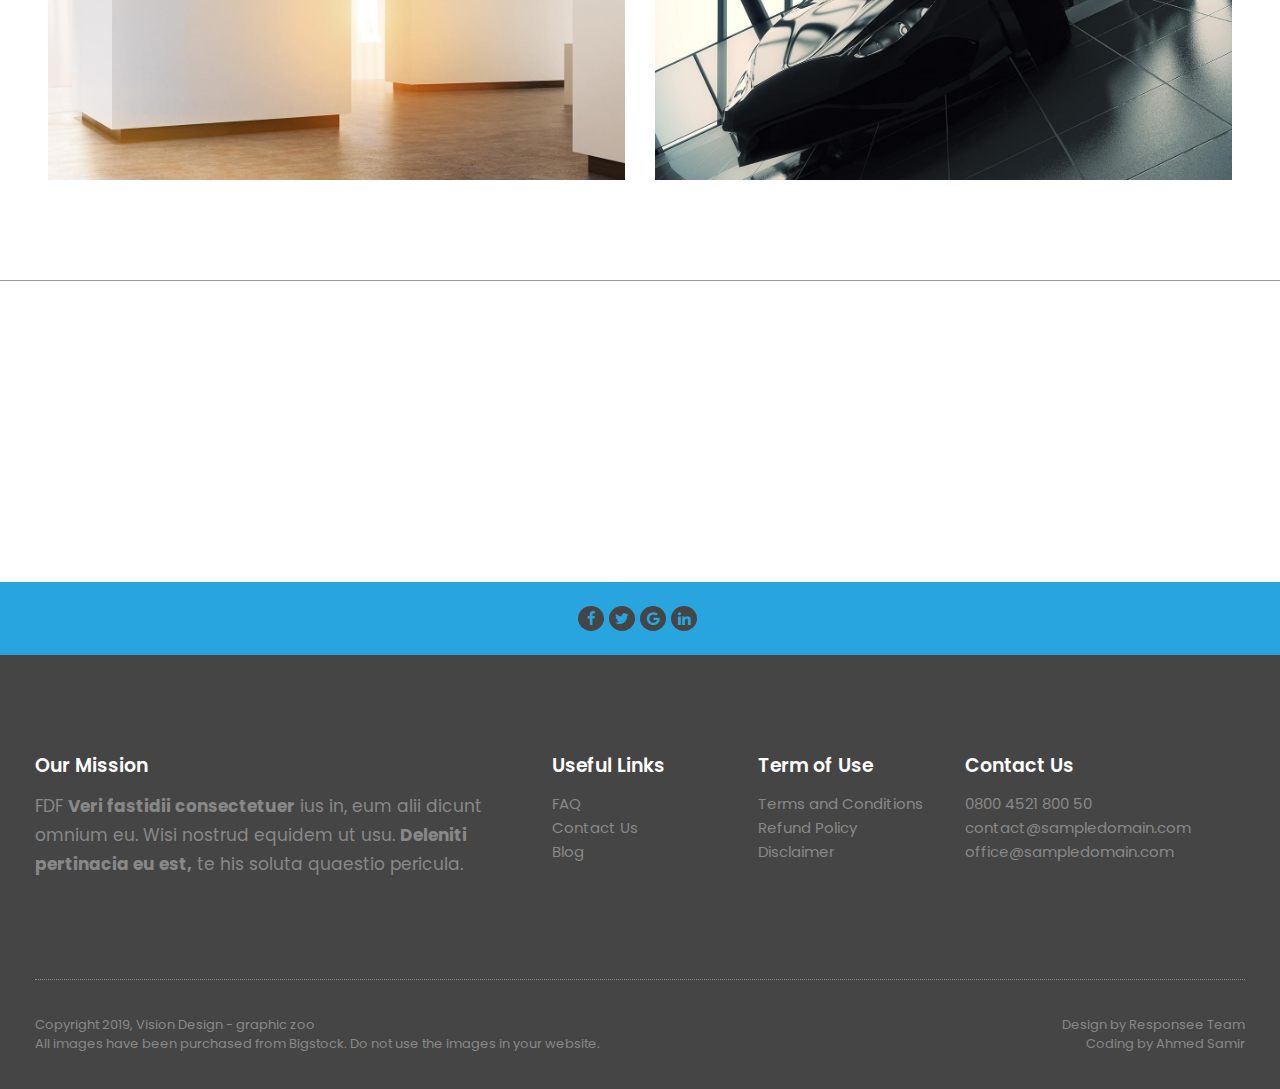
<file: Gallery.html>
<!DOCTYPE html>
<html>
  <head>
    <meta charset="utf-8">
    <meta http-equiv="X-UA-Compatible" content="IE=edge,chrome=1">
    <meta name="viewport" content="width=device-width,initial-scale=1">
    <title>virtue</title>
    <link rel="stylesheet" href="css/font-awesome.min.css">
    <link rel="stylesheet" href="css/bootstrap.min.css">
    <link rel="stylesheet" href="css/animate.css">
    <link href="https://fonts.googleapis.com/css?family=Poppins:100,200,300,400,700,900&amp;amp;subset=latin-ext" rel="stylesheet">
    <link rel="stylesheet" href="css/Gallery.css">
    <script src="https://oss.maxcdn.com/html5shiv/3.7.3/html5shiv.min.js"></script>
    <script src="https://oss.maxcdn.com/respond/1.4.2/respond.min.js"></script>
  </head>
  <body>
    <div class="navbar less py-4 px-0">
      <div class="container"> 
        <nav class="navbar navbar-expand-md navbar-dark w-100 text-uppercase trans">
          <!-- light icon will will appear from lg 1199.98px --><a class="navbar-brand m-0 d-none d-md-block light p-0 pt-3" href="Gallery.html"><img class="img-responsive" src="imgs/logo.svg"></a>
          <!-- dark icon will will be hidden from lg 1199.98px--><a class="navbar-brand m-0 d-block d-md-none dark mt-1" href="Gallery.html"><img class="img-responsive" src="imgs/logo-dark.svg"></a>
          <button class="navbar-toggler" type="button" data-toggle="collapse" data-target="#rest" aria-control="rest" aria-expanded="false" aria-label="Toggle navigation"><span class="navbar-toggler-icon"></span></button>
          <div class="left ml-auto d-none d-md-block pt-1" id="rest">
            <ul class="navbar-nav ml-auto">
              <li class="nav-item"><a class="nav-link" href="index.html">home</a></li>
              <li class="nav-item"><a class="nav-link" href="About-us.html">about us</a></li>
              <li class="nav-item mr-2"><a class="nav-link" href="Services.html">our services</a></li>
            </ul>
          </div>
          <div class="right mr-auto d-none d-md-block pt-1" id="rest">
            <ul class="navbar-nav mr-auto">
              <li class="nav-item dropdown"><a class="nav-link dropdown-toggle" id="proDrop" aria-haspopup="true" aria-expanded="false" role="button" data-toggle="dropdown" href="#">products</a>
                <div class="dropdown-menu" labelledby="#proDrop"><a class="dropdown-item" href="#">product one</a><a class="dropdown-item" href="#">product two</a></div>
              </li>
              <li class="nav-item"><a class="nav-link active" href="Gallery.html">gallery</a></li>
              <li class="nav-item"><a class="nav-link" href="Contact.html">contact</a></li>
            </ul>
          </div>
          <div class="collapse d-md-none total" id="rest">
            <ul class="navbar-nav ml-auto">
              <li class="nav-item pt-3"><a class="nav-link" href="index.html">home</a></li>
              <li class="nav-item"><a class="nav-link" href="About-us.html">about us</a></li>
              <li class="nav-item"><a class="nav-link" href="Services.html">our services</a></li>
              <li class="nav-item dropdown"><a class="nav-link dropdown-toggle" id="proDrop" aria-haspopup="true" aria-expanded="false" role="button" data-toggle="dropdown">products</a>
                <div class="dropdown-menu" labelledby="#proDrop"><a class="dropdown-item">product one</a><a class="dropdown-item">product two</a></div>
              </li>
              <li class="nav-item active"><a class="nav-link active" href="Gallery.html">gallery</a></li>
              <li class="nav-item pb-3"><a class="nav-link active" href="Contact.html">contact</a></li>
            </ul>
          </div>
        </nav>
      </div>
    </div>
    <!--start header-->
    <div class="header except text-center">
      <div class="container">
        <h2 class="wow fadeInUp" data-wow-delay=".2s">Gallery</h2><img class="downArrow" src="imgs/arrow-object-white.svg">
      </div>
    </div>
    <div class="Gallery">
      <div class="container-fluid px-5">
        <div class="row">
          <div class="col-sm-6 box"><img class="w-100" src="imgs/portfolio/portfolio-01.jpg"></div>
          <div class="col-sm-6 box"><img class="w-100" src="imgs/portfolio/portfolio-02.jpg"></div>
          <div class="col-sm-6 box"><img class="w-100" src="imgs/portfolio/portfolio-03.jpg"></div>
          <div class="col-sm-6 box"><img class="w-100" src="imgs/portfolio/portfolio-04.jpg"></div>
          <div class="col-sm-6 box mb-sm-0"><img class="w-100" src="imgs/portfolio/portfolio-05.jpg"></div>
          <div class="col-sm-6 box mb-0"><img class="w-100" src="imgs/portfolio/portfolio-06.jpg"></div>
        </div>
      </div>
    </div>
    <div class="contact-us text-center"> 
      <div class="container">
        <h5 class="h-style mb-2 wow fadeInUp" data-wow-delay=".2s">Prompta reform conceptam</h5>
        <p class="p-style mb-4 wow fadeInUp" data-wow-delay=".4s">Deleniti pertinacia eu est, te his soluta quaestio pericula illum facilisis.</p><a href="Contact.html">
          <button class="text-capitalize btn btn-lg cus-but wow fadeInUp" data-wow-delay=".6s">contact us</button></a>
      </div>
    </div>
    <div class="social text-center py-4">
      <div class="icons-cont"><a href="#"><i class="fa fa-facebook fa-lg fa-fw"></i></a><a href="#"><i class="fa fa-twitter fa-lg fa-fw"></i></a><a href="#"><i class="fa fa-google fa-lg fa-fw"></i></a><a href="#"><i class="fa fa-linkedin fa-lg fa-fw"></i></a></div>
    </div>
    <div class="footer">
      <div class="container-fluid">
        <div class="footer-cont">
          <div class="upper">
            <div class="row m-0">
              <div class="col-lg-5 mb-5 mb-lg-0">
                <h5>Our Mission</h5>
                <p>FDF <b>Veri fastidii consectetuer</b>
                  ius in, eum alii dicunt omnium eu. Wisi nostrud equidem ut usu.
                  <b>Deleniti pertinacia eu est,</b>
                  te his soluta quaestio pericula.
                </p>
              </div>
              <div class="col-6 col-md-4 col-lg-2">
                <h5>Useful Links</h5>
                <ul> 
                  <li><a href="#">FAQ</a></li>
                  <li><a href="#">Contact Us</a></li>
                  <li><a href="#">Blog</a></li>
                </ul>
              </div>
              <div class="col-6 col-md-4 col-lg-2">
                <h5>Term of Use</h5>
                <ul> 
                  <li><a href="#">Terms and Conditions</a></li>
                  <li><a href="#">Refund Policy</a></li>
                  <li><a href="#">Disclaimer</a></li>
                </ul>
              </div>
              <div class="col-md-4 col-lg-2 mt-5 mt-md-0">
                <h5>Contact Us</h5>
                <ul> 
                  <li><a href="#">0800 4521 800 50</a></li>
                  <li><a href="#">contact@sampledomain.com</a></li>
                  <li><a href="#">office@sampledomain.com</a></li>
                </ul>
              </div>
            </div>
          </div>
          <div class="down">
            <div class="copyright"> 
              <div class="row">
                <div class="col-md-6 text-center text-md-left mb-2 mb-md-0">
                  <p>Copyright 2019, Vision Design - graphic zoo <br>All images have been purchased from Bigstock. Do not use the images in your website.</p>
                </div>
                <div class="col-md-6 text-center text-md-right"><span>Design by Responsee Team <br>Coding by Ahmed Samir</span></div>
              </div>
            </div>
          </div>
        </div>
      </div>
    </div>
    <script src="js/jquery-1.11.2.min.js"></script>
    <script src="js/bootstrap.min.js"></script>
    <script src="js/wow.min.js"></script>
    <script src="js/main.js"></script>
  </body>
</html>
</file>
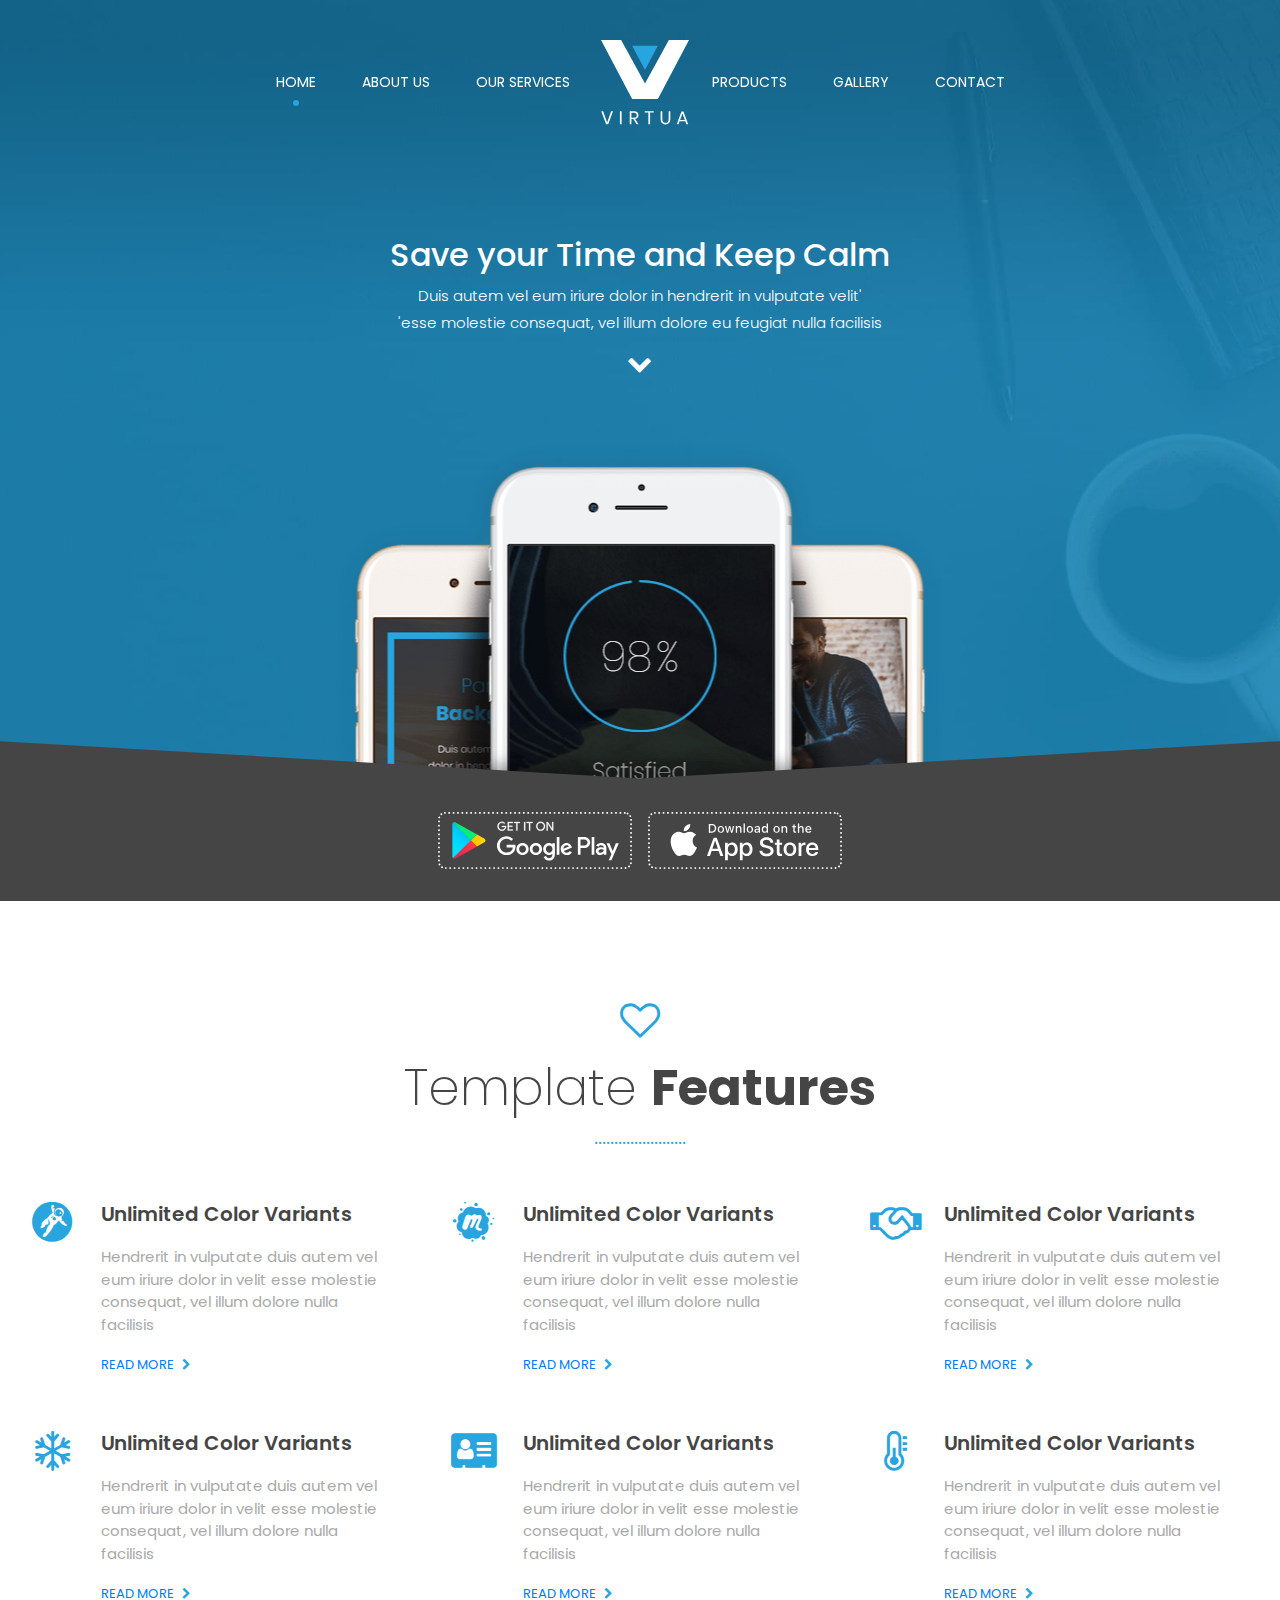
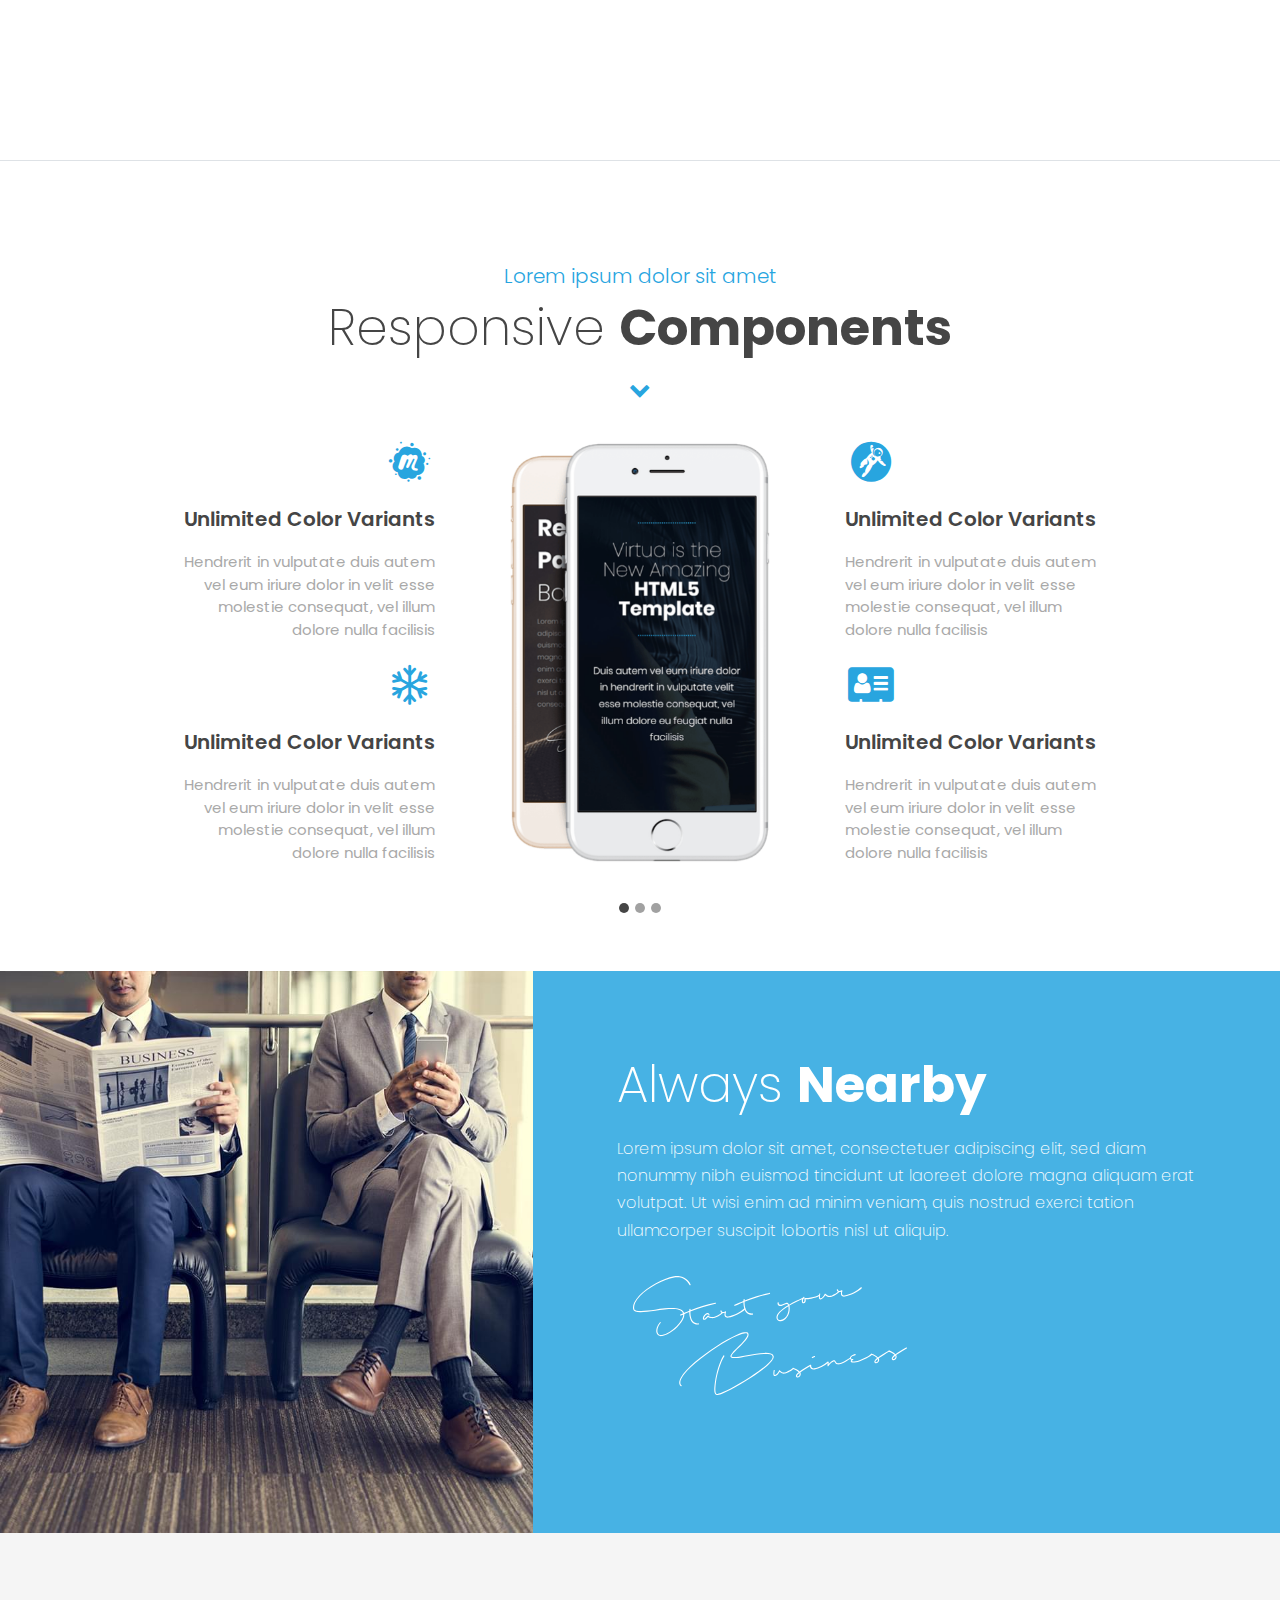
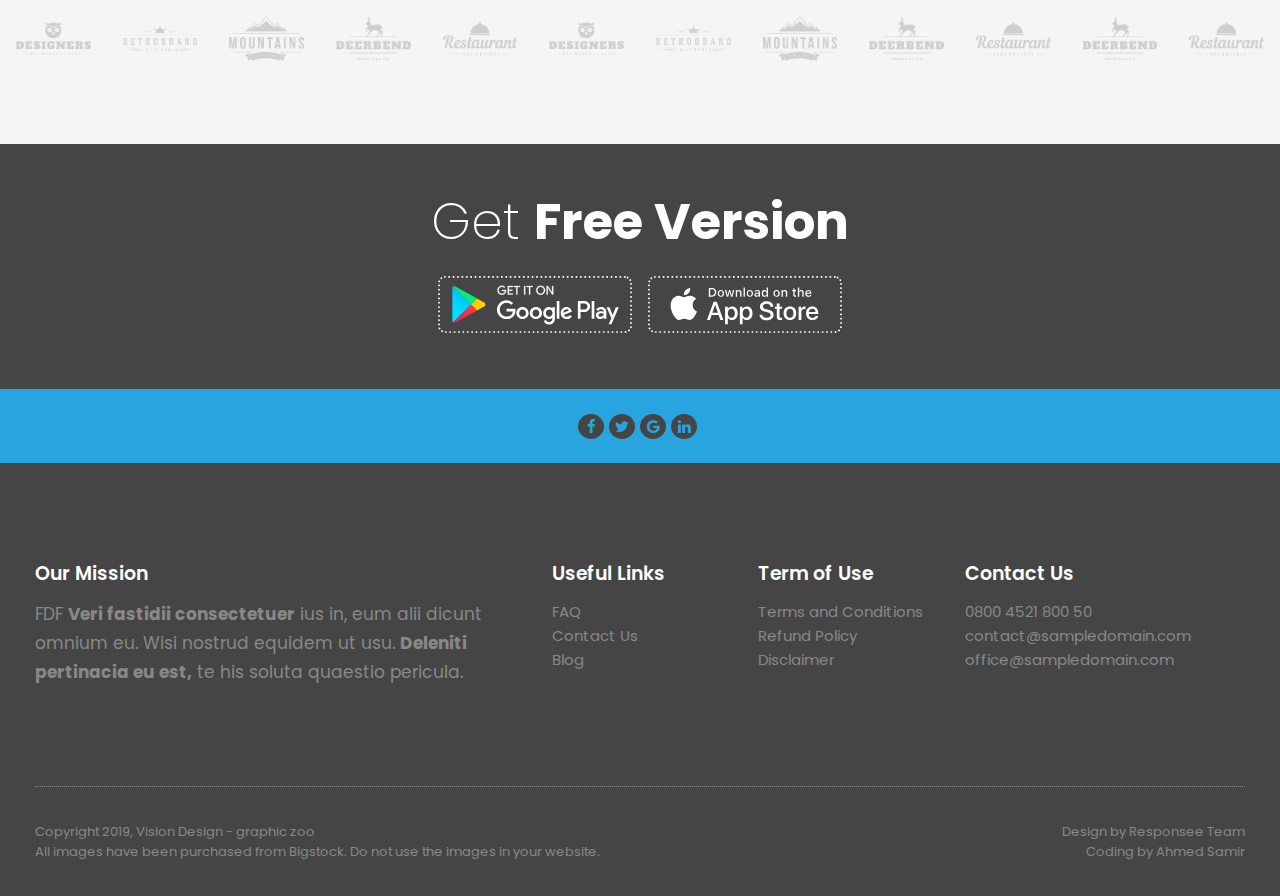
<file: Home.html>
<!DOCTYPE html>
<html>
  <head>
    <meta charset="utf-8">
    <meta http-equiv="X-UA-Compatible" content="IE=edge,chrome=1">
    <meta name="viewport" content="width=device-width,initial-scale=1">
    <title>virtue</title>
    <link rel="stylesheet" href="css/font-awesome.min.css">
    <link rel="stylesheet" href="css/bootstrap.min.css">
    <link href="https://fonts.googleapis.com/css?family=Poppins:100,200,300,400,700,900&amp;amp;subset=latin-ext" rel="stylesheet">
    <link rel="stylesheet" href="css/Home.css">
    <script src="https://oss.maxcdn.com/html5shiv/3.7.3/html5shiv.min.js"></script>
    <script src="https://oss.maxcdn.com/respond/1.4.2/respond.min.js"></script>
  </head>
  <body>
    <div class="navbar less py-4 px-0">
      <div class="container"> 
        <nav class="navbar navbar-expand-md navbar-dark w-100 text-uppercase trans">
          <!-- light icon will will appear from lg 1199.98px --><a class="navbar-brand m-0 d-none d-md-block light p-0 pt-3" href="#"><img class="img-responsive" src="imgs/logo.svg"></a>
          <!-- dark icon will will be hidden from lg 1199.98px--><a class="navbar-brand m-0 d-block d-md-none dark mt-1" href="#"><img class="img-responsive" src="imgs/logo-dark.svg"></a>
          <button class="navbar-toggler" type="button" data-toggle="collapse" data-target="#rest" aria-control="rest" aria-expanded="false" aria-label="Toggle navigation"><span class="navbar-toggler-icon"></span></button>
          <div class="left ml-auto d-none d-md-block pt-1" id="rest">
            <ul class="navbar-nav ml-auto">
              <li class="nav-item"><a class="nav-link active" href="Home.html">home</a></li>
              <li class="nav-item"><a class="nav-link" href="about-us.html">about us</a></li>
              <li class="nav-item mr-2"><a class="nav-link" href="Services.html">our services</a></li>
            </ul>
          </div>
          <div class="right mr-auto d-none d-md-block pt-1" id="rest">
            <ul class="navbar-nav mr-auto">
              <li class="nav-item dropdown"><a class="nav-link dropdown-toggle" id="proDrop" aria-haspopup="true" aria-expanded="false" role="button" data-toggle="dropdown" href="#">products</a>
                <div class="dropdown-menu" labelledby="#proDrop"><a class="dropdown-item" href="#">product one</a><a class="dropdown-item" href="#">product two</a></div>
              </li>
              <li class="nav-item"><a class="nav-link" href="Gallery.html">gallery</a></li>
              <li class="nav-item"><a class="nav-link" href="Contact.html">contact</a></li>
            </ul>
          </div>
          <div class="collapse d-md-none total" id="rest">
            <ul class="navbar-nav ml-auto">
              <li class="nav-item pt-3 active"><a class="nav-link active" href="Home.html">home</a></li>
              <li class="nav-item"><a class="nav-link" href="about-us.html">about us</a></li>
              <li class="nav-item"><a class="nav-link" href="Services.html">our services</a></li>
              <li class="nav-item dropdown"><a class="nav-link dropdown-toggle" id="proDrop" aria-haspopup="true" aria-expanded="false" role="button" data-toggle="dropdown">products</a>
                <div class="dropdown-menu" labelledby="#proDrop"><a class="dropdown-item">product one</a><a class="dropdown-item">product two</a></div>
              </li>
              <li class="nav-item"><a class="nav-link" href="Gallery.html">gallery</a></li>
              <li class="nav-item pb-3"><a class="nav-link" href="Contact.html">contact</a></li>
            </ul>
          </div>
        </nav>
      </div>
    </div>
    <!--start haeder-->
    <div class="header text-center">
      <div class="container-fluid p-3">
        <h2>Save your Time and Keep Calm</h2>
        <p class="p-style">Duis autem vel eum iriure dolor in hendrerit in vulputate velit'<br>'esse molestie consequat, vel illum dolore eu feugiat nulla facilisis</p><img class="phone" src="imgs/app.png"><img class="arrow" src="imgs/arrow-object-dark.svg"><i class="fa fa-chevron-down fa-fw fa-lg"></i>
      </div>
    </div>
    <!--start baner-->
    <div class="banner text-center py-4">
      <div class="pics"><a class="p-2" href="#"><img src="imgs/google-play.svg"></a><a class="p-2" href="#"><img src="imgs/app-store.svg"></a></div>
    </div>
    <!--start features-->
    <div class="features text-center border-bottom">
      <div class="container-fluid px-2"><i class="fa fa-heart-o heart-style"></i>
        <h2 class="h2-style head-with-border mt-3 mb-4">Template <b>Features</b></h2>
        <div class="feats">
          <div class="row">
            <div class="feat col-lg-4 col-md-6"><i class="fa fa-grav fa-fw"></i>
              <div class="feat-content">
                <h3>Unlimited Color Variants</h3>
                <p>Hendrerit in vulputate duis autem vel eum iriure dolor in velit esse molestie consequat, vel illum dolore nulla facilisis</p><span> <a href="#">read more</a><i class="fa fa-chevron-right fa-fw"></i></span>
              </div>
            </div>
            <div class="feat col-lg-4 col-md-6"><i class="fa fa-meetup fa-fw"></i>
              <div class="feat-content">
                <h3>Unlimited Color Variants</h3>
                <p>Hendrerit in vulputate duis autem vel eum iriure dolor in velit esse molestie consequat, vel illum dolore nulla facilisis</p><span> <a href="#">read more</a><i class="fa fa-chevron-right fa-fw"></i></span>
              </div>
            </div>
            <div class="feat col-lg-4 col-md-6"><i class="fa fa-handshake-o fa-fw"></i>
              <div class="feat-content">
                <h3>Unlimited Color Variants</h3>
                <p>Hendrerit in vulputate duis autem vel eum iriure dolor in velit esse molestie consequat, vel illum dolore nulla facilisis</p><span> <a href="#">read more</a><i class="fa fa-chevron-right fa-fw"></i></span>
              </div>
            </div>
            <div class="feat col-lg-4 col-md-6"><i class="fa fa-snowflake-o fa-fw"></i>
              <div class="feat-content">
                <h3>Unlimited Color Variants</h3>
                <p>Hendrerit in vulputate duis autem vel eum iriure dolor in velit esse molestie consequat, vel illum dolore nulla facilisis</p><span> <a href="#">read more</a><i class="fa fa-chevron-right fa-fw"></i></span>
              </div>
            </div>
            <div class="feat col-lg-4 col-md-6"><i class="fa fa-address-card fa-fw"></i>
              <div class="feat-content">
                <h3>Unlimited Color Variants</h3>
                <p>Hendrerit in vulputate duis autem vel eum iriure dolor in velit esse molestie consequat, vel illum dolore nulla facilisis</p><span> <a href="#">read more</a><i class="fa fa-chevron-right fa-fw"></i></span>
              </div>
            </div>
            <div class="feat col-lg-4 col-md-6 m-0"><i class="fa fa-thermometer-half fa-fw"></i>
              <div class="feat-content">
                <h3>Unlimited Color Variants</h3>
                <p>Hendrerit in vulputate duis autem vel eum iriure dolor in velit esse molestie consequat, vel illum dolore nulla facilisis</p><span> <a href="#">read more</a><i class="fa fa-chevron-right fa-fw"></i></span>
              </div>
            </div>
          </div>
        </div>
      </div>
    </div>
    <div class="componentes text-center">
      <div class="container"> 
        <p class="lead">Lorem ipsum dolor sit amet</p>
        <h2 class="h2-style">Responsive <b>Components</b></h2><i class="fa fa-chevron-down fa-fw fa-lg mt-3"></i>
        <div class="componentes-cont">
          <div class="row">
            <div class="col-lg-4">
              <div class="left-side text-right">
                <div class="component mb-4"><i class="fa fa-meetup fa-fw"></i>
                  <h3>Unlimited Color Variants</h3>
                  <p>Hendrerit in vulputate duis autem vel eum iriure dolor in velit esse molestie consequat, vel illum dolore nulla facilisis</p>
                </div>
                <div class="component"><i class="fa fa-snowflake-o fa-fw"></i>
                  <h3>Unlimited Color Variants</h3>
                  <p>Hendrerit in vulputate duis autem vel eum iriure dolor in velit esse molestie consequat, vel illum dolore nulla facilisis</p>
                </div>
              </div>
            </div>
            <div class="col-lg-4 my-5 my-lg-0">
              <div class="carousel slide" id="caroIndicat" data-ride="carousel">
                <ol class="carousel-indicators circule">
                  <li class="active" data-target="#caroIndicat" data-slide-to="0"></li>
                  <li data-target="#caroIndicat" data-slide-to="1"></li>
                  <li data-target="#caroIndicat" data-slide-to="2"></li>
                </ol>
                <div class="carousel-inner">
                  <div class="carousel-item active"><img class="d-block w-75" src="imgs/responsive-01.png" alt=""></div>
                  <div class="carousel-item"><img class="d-block w-75" src="imgs/responsive-02.png" alt=""></div>
                  <div class="carousel-item"><img class="d-block w-75" src="imgs/responsive-03.png" alt=""></div>
                </div>
              </div>
            </div>
            <div class="col-lg-4">
              <div class="right-side text-left">
                <div class="component mb-4 mt-lg-0 mt-5"><i class="fa fa-grav fa-fw"></i>
                  <h3>Unlimited Color Variants</h3>
                  <p>Hendrerit in vulputate duis autem vel eum iriure dolor in velit esse molestie consequat, vel illum dolore nulla facilisis</p>
                </div>
                <div class="component"><i class="fa fa-address-card fa-fw"></i>
                  <h3>Unlimited Color Variants</h3>
                  <p>Hendrerit in vulputate duis autem vel eum iriure dolor in velit esse molestie consequat, vel illum dolore nulla facilisis</p>
                </div>
              </div>
            </div>
          </div>
        </div>
      </div>
    </div>
    <div class="summary">
      <div class="row no-gutters">
        <div class="col-md-5">
          <div class="left-sec"><img src="imgs/img-02.jpg"></div>
        </div>
        <div class="col-md-7">
          <div class="right-sec">
            <h2 class="h2-style">Always  <b>Nearby</b></h2>
            <p>Lorem ipsum dolor sit amet, consectetuer adipiscing elit, sed diam nonummy nibh euismod tincidunt ut laoreet dolore magna aliquam erat volutpat. Ut wisi enim ad minim veniam, quis nostrud exerci tation ullamcorper suscipit lobortis nisl ut aliquip.</p><img class="ml-3 mt-3" src="imgs/start-your-business.svg">
          </div>
        </div>
      </div>
    </div>
    <div class="brands">
      <div class="row m-0">
        <div class="col-xl-1 col-lg-2 col-sm-4 col-6 py-2 px-xl-3 px-4"><img class="w-100 h-100" src="imgs/logo-1.png"></div>
        <div class="col-xl-1 col-lg-2 col-sm-4 col-6 py-2 px-xl-3 px-4"><img class="w-100 h-100" src="imgs/logo-2.png"></div>
        <div class="col-xl-1 col-lg-2 col-sm-4 col-6 py-2 px-xl-3 px-4"><img class="w-100 h-100" src="imgs/logo-3.png"></div>
        <div class="col-xl-1 col-lg-2 col-sm-4 col-6 py-2 px-xl-3 px-4"><img class="w-100 h-100" src="imgs/logo-4.png"></div>
        <div class="col-xl-1 col-lg-2 col-sm-4 col-6 py-2 px-xl-3 px-4"><img class="w-100 h-100" src="imgs/logo-5.png"></div>
        <div class="col-xl-1 col-lg-2 col-sm-4 col-6 py-2 px-xl-3 px-4"><img class="w-100 h-100" src="imgs/logo-1.png"></div>
        <div class="col-xl-1 col-lg-2 col-sm-4 col-6 py-2 px-xl-3 px-4"><img class="w-100 h-100" src="imgs/logo-2.png"></div>
        <div class="col-xl-1 col-lg-2 col-sm-4 col-6 py-2 px-xl-3 px-4"><img class="w-100 h-100" src="imgs/logo-3.png"></div>
        <div class="col-xl-1 col-lg-2 col-sm-4 col-6 py-2 px-xl-3 px-4"><img class="w-100 h-100" src="imgs/logo-4.png"></div>
        <div class="col-xl-1 col-lg-2 col-sm-4 col-6 py-2 px-xl-3 px-4"><img class="w-100 h-100" src="imgs/logo-5.png"></div>
        <div class="col-xl-1 col-lg-2 col-sm-4 col-6 py-2 px-xl-3 px-4"><img class="w-100 h-100" src="imgs/logo-4.png"></div>
        <div class="col-xl-1 col-lg-2 col-sm-4 col-6 py-2 px-xl-3 px-4"><img class="w-100 h-100" src="imgs/logo-5.png"></div>
      </div>
    </div>
    <div class="download text-center py-5">
      <h2 class="h2-style mb-3">Get  <b>Free Version</b></h2>
      <div class="pics"><a class="p-2" href="#"><img src="imgs/google-play.svg"></a><a class="p-2" href="#"><img src="imgs/app-store.svg"></a></div>
    </div>
    <div class="social text-center py-4">
      <div class="icons-cont"><a href="#"><i class="fa fa-facebook fa-lg fa-fw"></i></a><a href="#"><i class="fa fa-twitter fa-lg fa-fw"></i></a><a href="#"><i class="fa fa-google fa-lg fa-fw"></i></a><a href="#"><i class="fa fa-linkedin fa-lg fa-fw"></i></a></div>
    </div>
    <div class="footer">
      <div class="container-fluid">
        <div class="footer-cont">
          <div class="upper">
            <div class="row m-0">
              <div class="col-lg-5 mb-5 mb-lg-0">
                <h5>Our Mission</h5>
                <p>FDF <b>Veri fastidii consectetuer</b>
                  ius in, eum alii dicunt omnium eu. Wisi nostrud equidem ut usu.
                  <b>Deleniti pertinacia eu est,</b>
                  te his soluta quaestio pericula.
                </p>
              </div>
              <div class="col-6 col-md-4 col-lg-2">
                <h5>Useful Links</h5>
                <ul> 
                  <li><a href="#">FAQ</a></li>
                  <li><a href="#">Contact Us</a></li>
                  <li><a href="#">Blog</a></li>
                </ul>
              </div>
              <div class="col-6 col-md-4 col-lg-2">
                <h5>Term of Use</h5>
                <ul> 
                  <li><a href="#">Terms and Conditions</a></li>
                  <li><a href="#">Refund Policy</a></li>
                  <li><a href="#">Disclaimer</a></li>
                </ul>
              </div>
              <div class="col-md-4 col-lg-2 mt-5 mt-md-0">
                <h5>Contact Us</h5>
                <ul> 
                  <li><a href="#">0800 4521 800 50</a></li>
                  <li><a href="#">contact@sampledomain.com</a></li>
                  <li><a href="#">office@sampledomain.com</a></li>
                </ul>
              </div>
            </div>
          </div>
          <div class="down">
            <div class="copyright"> 
              <div class="row">
                <div class="col-md-6 text-center text-md-left mb-2 mb-md-0">
                  <p>Copyright 2019, Vision Design - graphic zoo <br>All images have been purchased from Bigstock. Do not use the images in your website.</p>
                </div>
                <div class="col-md-6 text-center text-md-right"><span>Design by Responsee Team <br>Coding by Ahmed Samir</span></div>
              </div>
            </div>
          </div>
        </div>
      </div>
    </div>
    <script src="js/jquery-1.11.2.min.js"></script>
    <script src="js/bootstrap.min.js"></script>
    <script src="js/main.js"></script>
  </body>
</html>
</file>
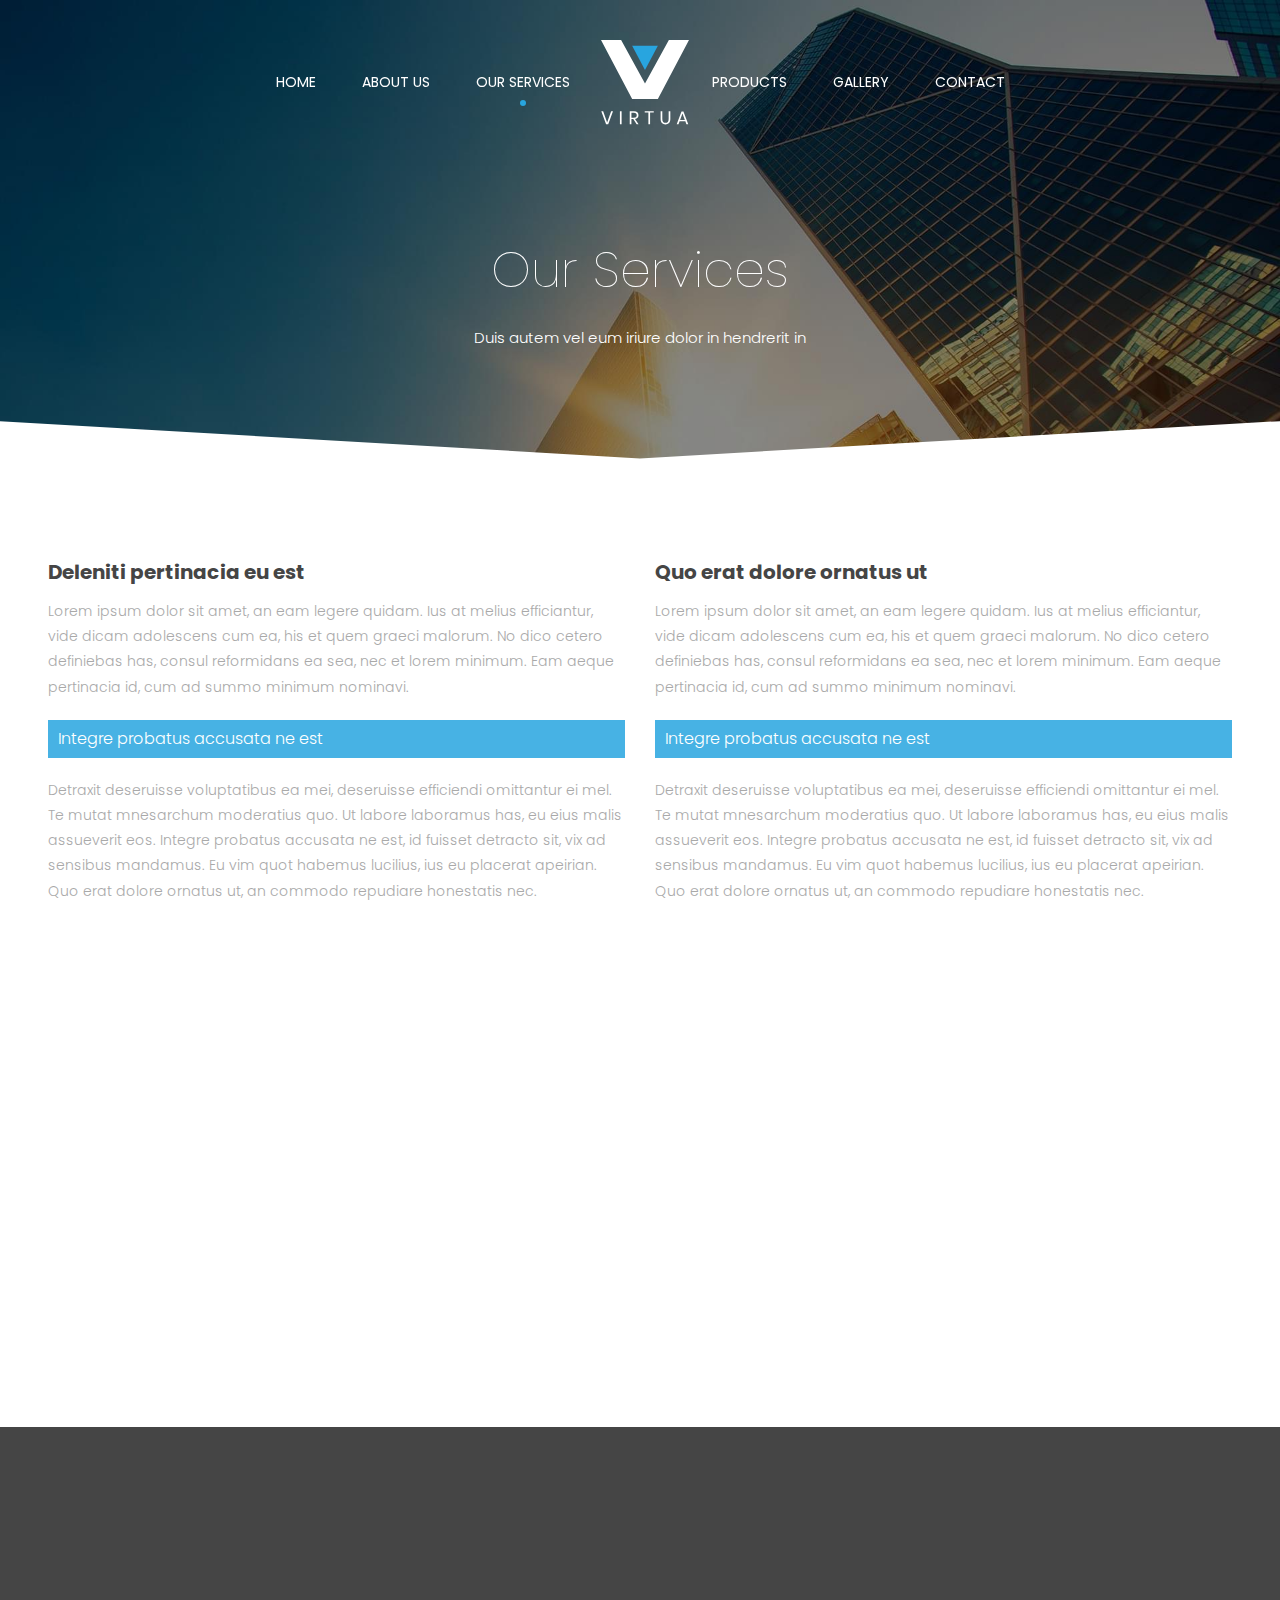
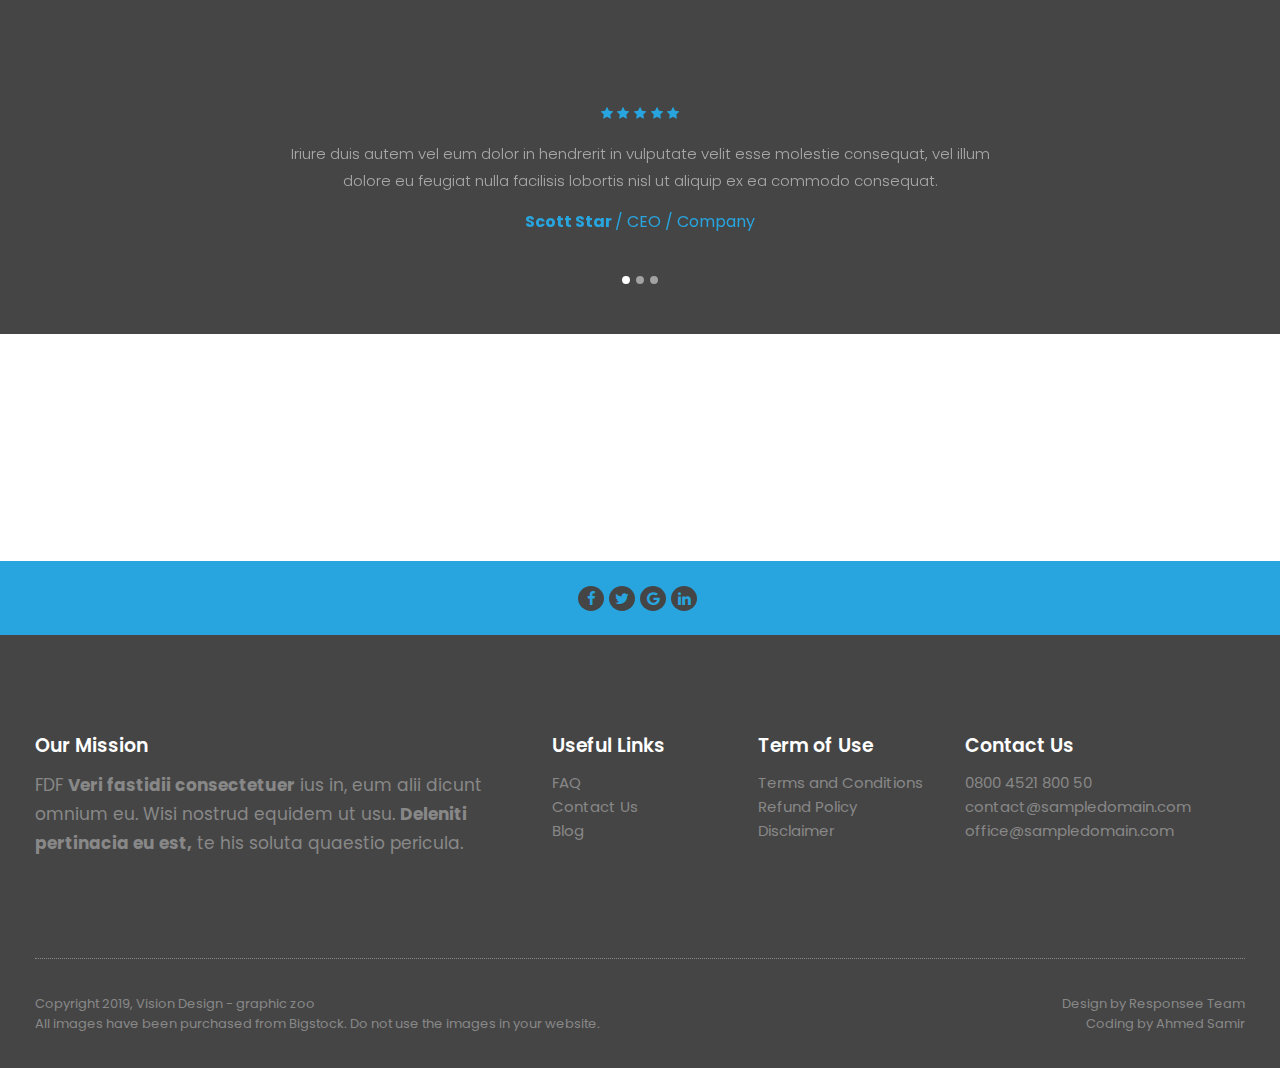
<file: Services.html>
<!DOCTYPE html>
<html>
  <head>
    <meta charset="utf-8">
    <meta http-equiv="X-UA-Compatible" content="IE=edge,chrome=1">
    <meta name="viewport" content="width=device-width,initial-scale=1">
    <title>virtue</title>
    <link rel="stylesheet" href="css/font-awesome.min.css">
    <link rel="stylesheet" href="css/bootstrap.min.css">
    <link rel="stylesheet" href="css/animate.css">
    <link href="https://fonts.googleapis.com/css?family=Poppins:100,200,300,400,700,900&amp;amp;subset=latin-ext" rel="stylesheet">
    <link rel="stylesheet" href="css/Services.css">
    <script src="https://oss.maxcdn.com/html5shiv/3.7.3/html5shiv.min.js"></script>
    <script src="https://oss.maxcdn.com/respond/1.4.2/respond.min.js"></script>
  </head>
  <body>
    <div class="navbar less py-4 px-0">
      <div class="container"> 
        <nav class="navbar navbar-expand-md navbar-dark w-100 text-uppercase trans">
          <!-- light icon will will appear from lg 1199.98px --><a class="navbar-brand m-0 d-none d-md-block light p-0 pt-3" href="Services.html"><img class="img-responsive" src="imgs/logo.svg"></a>
          <!-- dark icon will will be hidden from lg 1199.98px--><a class="navbar-brand m-0 d-block d-md-none dark mt-1" href="Services.html"><img class="img-responsive" src="imgs/logo-dark.svg"></a>
          <button class="navbar-toggler" type="button" data-toggle="collapse" data-target="#rest" aria-control="rest" aria-expanded="false" aria-label="Toggle navigation"><span class="navbar-toggler-icon"></span></button>
          <div class="left ml-auto d-none d-md-block pt-1" id="rest">
            <ul class="navbar-nav ml-auto">
              <li class="nav-item"><a class="nav-link" href="index.html">home</a></li>
              <li class="nav-item"><a class="nav-link" href="About-us.html">about us</a></li>
              <li class="nav-item mr-2"><a class="nav-link active" href="Services.html">our services</a></li>
            </ul>
          </div>
          <div class="right mr-auto d-none d-md-block pt-1" id="rest">
            <ul class="navbar-nav mr-auto">
              <li class="nav-item dropdown"><a class="nav-link dropdown-toggle" id="proDrop" aria-haspopup="true" aria-expanded="false" role="button" data-toggle="dropdown" href="#">products</a>
                <div class="dropdown-menu" labelledby="#proDrop"><a class="dropdown-item" href="#">product one</a><a class="dropdown-item" href="#">product two</a></div>
              </li>
              <li class="nav-item"><a class="nav-link" href="Gallery.html">gallery</a></li>
              <li class="nav-item"><a class="nav-link" href="Contact.html">contact</a></li>
            </ul>
          </div>
          <div class="collapse d-md-none total" id="rest">
            <ul class="navbar-nav ml-auto">
              <li class="nav-item pt-3"><a class="nav-link" href="index.html">home</a></li>
              <li class="nav-item"><a class="nav-link" href="About-us.html">about us</a></li>
              <li class="nav-item active"><a class="nav-link active" href="Services.html">our services</a></li>
              <li class="nav-item dropdown"><a class="nav-link dropdown-toggle" id="proDrop" aria-haspopup="true" aria-expanded="false" role="button" data-toggle="dropdown">products</a>
                <div class="dropdown-menu" labelledby="#proDrop"><a class="dropdown-item">product one</a><a class="dropdown-item">product two</a></div>
              </li>
              <li class="nav-item"><a class="nav-link" href="Gallery.html">gallery</a></li>
              <li class="nav-item pb-3"><a class="nav-link" href="Contact.html">contact</a></li>
            </ul>
          </div>
        </nav>
      </div>
    </div>
    <!--start header-->
    <div class="header except text-center">
      <div class="container">
        <h2 class="wow fadeInUp" data-wow-delay=".2s">Our Services</h2>
        <p class="wow fadeInUp" data-wow-delay=".4s">Duis autem vel eum iriure dolor in hendrerit in</p><img class="downArrow" src="imgs/arrow-object-white.svg">
      </div>
    </div>
    <div class="Services">
      <div class="container-fluid px-5">
        <div class="service one mb-5">
          <div class="row">
            <div class="col-md-6 mb-4 mb-md-0">
              <h5 class="h-style wow fadeInLeft" data-wow-delay=".2s">Deleniti pertinacia eu est</h5>
              <p class="p-style wow fadeInLeft" data-wow-delay=".4s">Lorem ipsum dolor sit amet, an eam legere quidam. Ius at melius efficiantur, vide dicam adolescens cum ea, his et quem graeci malorum. No dico cetero definiebas has, consul reformidans ea sea, nec et lorem minimum. Eam aeque pertinacia id, cum ad summo minimum nominavi.</p><span class="wow fadeInLeft" data-wow-delay=".6s">Integre probatus accusata ne est</span>
              <p class="p-style mb-3 wow fadeInLeft" data-wow-delay=".8s">Detraxit deseruisse voluptatibus ea mei, deseruisse efficiendi omittantur ei mel. Te mutat mnesarchum moderatius quo. Ut labore laboramus has, eu eius malis assueverit eos. Integre probatus accusata ne est, id fuisset detracto sit, vix ad sensibus mandamus. Eu vim quot habemus lucilius, ius eu placerat apeirian. Quo erat dolore ornatus ut, an commodo repudiare honestatis nec.</p>
            </div>
            <div class="col-md-6">
              <h5 class="h-style wow fadeInLeft" data-wow-delay=".2s">Quo erat dolore ornatus ut</h5>
              <p class="p-style wow fadeInLeft" data-wow-delay=".4s">Lorem ipsum dolor sit amet, an eam legere quidam. Ius at melius efficiantur, vide dicam adolescens cum ea, his et quem graeci malorum. No dico cetero definiebas has, consul reformidans ea sea, nec et lorem minimum. Eam aeque pertinacia id, cum ad summo minimum nominavi.</p><span class=" wow fadeInLeft" data-wow-delay=".6s">Integre probatus accusata ne est</span>
              <p class="p-style wow fadeInLeft" data-wow-delay=".8s">Detraxit deseruisse voluptatibus ea mei, deseruisse efficiendi omittantur ei mel. Te mutat mnesarchum moderatius quo. Ut labore laboramus has, eu eius malis assueverit eos. Integre probatus accusata ne est, id fuisset detracto sit, vix ad sensibus mandamus. Eu vim quot habemus lucilius, ius eu placerat apeirian. Quo erat dolore ornatus ut, an commodo repudiare honestatis nec.</p>
            </div>
          </div>
        </div>
        <div class="service two">
          <div class="row">
            <div class="col-md-6 mb-4 mb-md-0">
              <h5 class="h-style wow fadeInLeft" data-wow-delay=".2s">Ius at melius efficiantur</h5>
              <p class="p-style wow fadeInLeft" data-wow-delay=".4s">Lorem ipsum dolor sit amet, an eam legere quidam. Ius at melius efficiantur, vide dicam adolescens cum ea, his et quem graeci malorum. No dico cetero definiebas has, consul reformidans ea sea, nec et lorem minimum. Eam aeque pertinacia id, cum ad summo minimum nominavi.</p><span class="wow fadeInLeft" data-wow-delay=".6s">Integre probatus accusata ne est</span>
              <p class="p-style mb-3 wow fadeInLeft" data-wow-delay=".8s">Detraxit deseruisse voluptatibus ea mei, deseruisse efficiendi omittantur ei mel. Te mutat mnesarchum moderatius quo. Ut labore laboramus has, eu eius malis assueverit eos. Integre probatus accusata ne est, id fuisset detracto sit, vix ad sensibus mandamus. Eu vim quot habemus lucilius, ius eu placerat apeirian. Quo erat dolore ornatus ut, an commodo repudiare honestatis nec.</p>
            </div>
            <div class="col-md-6">
              <h5 class="h-style wow fadeInLeft" data-wow-delay=".2s">Aeque pertinacia dicam</h5>
              <p class="p-style wow fadeInLeft" data-wow-delay=".4s">Lorem ipsum dolor sit amet, an eam legere quidam. Ius at melius efficiantur, vide dicam adolescens cum ea, his et quem graeci malorum. No dico cetero definiebas has, consul reformidans ea sea, nec et lorem minimum. Eam aeque pertinacia id, cum ad summo minimum nominavi.</p><span class="wow fadeInLeft" data-wow-delay=".6s">Integre probatus accusata ne est</span>
              <p class="p-style wow fadeInLeft" data-wow-delay=".8s">Detraxit deseruisse voluptatibus ea mei, deseruisse efficiendi omittantur ei mel. Te mutat mnesarchum moderatius quo. Ut labore laboramus has, eu eius malis assueverit eos. Integre probatus accusata ne est, id fuisset detracto sit, vix ad sensibus mandamus. Eu vim quot habemus lucilius, ius eu placerat apeirian. Quo erat dolore ornatus ut, an commodo repudiare honestatis nec.                    </p>
            </div>
          </div>
        </div>
      </div>
    </div>
    <div class="testimon text-center">
      <div class="container"><i class="fa fa-heart-o heart-style wow fadeInUp" data-wow-delay=".2s"></i>
        <h2 class="h2-style head-with-border h1 mt-4 mb-5 wow fadeInUp" data-wow-delay=".4s"><b>Satisfied</b>
          Clients
        </h2>
        <div class="carousel slide" data-ride="carousel" id="caro">
          <ol class="carousel-indicators circule">
            <li class="active" data-target="#caro" data-slide-to="0"></li>
            <li data-target="#caro" data-slide-to="1"></li>
            <li data-target="#caro" data-slide-to="2"></li>
          </ol>
          <div class="carousel-inner">
            <div class="carousel-item active">
              <div class="stars mt-4 mb-3"><i class="fa-star fa fa-fw"></i><i class="fa-star fa fa-fw"></i><i class="fa-star fa fa-fw"></i><i class="fa-star fa fa-fw"></i><i class="fa-star fa fa-fw"></i></div>
              <p class="p-style">Iriure duis autem vel eum dolor in hendrerit in vulputate velit esse molestie consequat, vel illum dolore eu feugiat nulla facilisis  lobortis nisl ut aliquip ex ea commodo consequat.</p><span><b>Scott Star </b>/ CEO / Company</span>
            </div>
            <div class="carousel-item">
              <div class="stars mt-4 mb-3"><i class="fa-star fa fa-fw"></i><i class="fa-star fa fa-fw"></i><i class="fa-star fa fa-fw"></i><i class="fa-star fa fa-fw"></i><i class="fa-star fa fa-fw"></i></div>
              <p class="p-style">Iriure duis autem vel eum dolor in hendrerit in vulputate velit esse molestie consequat, vel illum dolore eu feugiat nulla facilisis  lobortis nisl ut aliquip ex ea commodo consequat.</p><span><b>Scott Star </b>/ CEO / Company</span>
            </div>
            <div class="carousel-item">
              <div class="stars mt-4 mb-3"><i class="fa-star fa fa-fw"></i><i class="fa-star fa fa-fw"></i><i class="fa-star fa fa-fw"></i><i class="fa-star fa fa-fw"></i><i class="fa-star fa fa-fw"></i></div>
              <p class="p-style">Iriure duis autem vel eum dolor in hendrerit in vulputate velit esse molestie consequat, vel illum dolore eu feugiat nulla facilisis  lobortis nisl ut aliquip ex ea commodo consequat.</p><span><b>Scott Star</b>
                / CEO / Company</span>
            </div>
          </div>
        </div>
      </div>
    </div>
    <div class="contact-us text-center py-5">
      <div class="container">
        <h5 class="h-style mb-2 wow fadeInUp" data-wow-delay=".2s">Prompta reform conceptam</h5>
        <p class="p-style mb-4 wow fadeInUp" data-wow-delay=".4s">Deleniti pertinacia eu est, te his soluta quaestio pericula illum facilisis.</p><a href="Contact.html">
          <button class="text-capitalize btn btn-lg wow fadeInUp" data-wow-delay=".6s">contact us</button></a>
      </div>
    </div>
    <div class="social text-center py-4">
      <div class="icons-cont"><a href="#"><i class="fa fa-facebook fa-lg fa-fw"></i></a><a href="#"><i class="fa fa-twitter fa-lg fa-fw"></i></a><a href="#"><i class="fa fa-google fa-lg fa-fw"></i></a><a href="#"><i class="fa fa-linkedin fa-lg fa-fw"></i></a></div>
    </div>
    <div class="footer">
      <div class="container-fluid">
        <div class="footer-cont">
          <div class="upper">
            <div class="row m-0">
              <div class="col-lg-5 mb-5 mb-lg-0">
                <h5>Our Mission</h5>
                <p>FDF <b>Veri fastidii consectetuer</b>
                  ius in, eum alii dicunt omnium eu. Wisi nostrud equidem ut usu.
                  <b>Deleniti pertinacia eu est,</b>
                  te his soluta quaestio pericula.
                </p>
              </div>
              <div class="col-6 col-md-4 col-lg-2">
                <h5>Useful Links</h5>
                <ul> 
                  <li><a href="#">FAQ</a></li>
                  <li><a href="#">Contact Us</a></li>
                  <li><a href="#">Blog</a></li>
                </ul>
              </div>
              <div class="col-6 col-md-4 col-lg-2">
                <h5>Term of Use</h5>
                <ul> 
                  <li><a href="#">Terms and Conditions</a></li>
                  <li><a href="#">Refund Policy</a></li>
                  <li><a href="#">Disclaimer</a></li>
                </ul>
              </div>
              <div class="col-md-4 col-lg-2 mt-5 mt-md-0">
                <h5>Contact Us</h5>
                <ul> 
                  <li><a href="#">0800 4521 800 50</a></li>
                  <li><a href="#">contact@sampledomain.com</a></li>
                  <li><a href="#">office@sampledomain.com</a></li>
                </ul>
              </div>
            </div>
          </div>
          <div class="down">
            <div class="copyright"> 
              <div class="row">
                <div class="col-md-6 text-center text-md-left mb-2 mb-md-0">
                  <p>Copyright 2019, Vision Design - graphic zoo <br>All images have been purchased from Bigstock. Do not use the images in your website.</p>
                </div>
                <div class="col-md-6 text-center text-md-right"><span>Design by Responsee Team <br>Coding by Ahmed Samir</span></div>
              </div>
            </div>
          </div>
        </div>
      </div>
    </div>
    <script src="js/jquery-1.11.2.min.js"></script>
    <script src="js/bootstrap.min.js"></script>
    <script src="js/wow.min.js"></script>
    <script src="js/main.js"></script>
  </body>
</html>
</file>
<file: css/Home.css>
.head-with-border{position:relative}.head-with-border:after{content:".......................";position:absolute;left:50%;-webkit-transform:translateX(-50%);transform:translateX(-50%);color:#28a5df;top:60px;font-size:28px}@media (max-width: 440px){.head-with-border:after{margin-top:40px}}body{font-family:"Poppins"}a{-webkit-transition:all 0.2s ease-in;transition:all 0.2s ease-in}.container-fluid{padding-right:0;padding-left:0;margin-right:auto;margin-left:auto}.trans{-webkit-transition:all 0.3s linear;transition:all 0.3s linear}.h-style{font-weight:revert;margin-bottom:15px;color:#454545}.p-style{font-weight:300;font-size:15px;line-height:1.8;color:#a9a9a9}.h2-style{color:#454545;font-weight:200;font-size:50px}.h2-style b{font-weight:bold}@media (max-width: 767.98px){.h2-style{font-size:43px}}.heart-style{color:#28a5df;font-size:40px !important}.circule{bottom:-60px;margin-bottom:0}.circule li{background-color:#454545;width:10px;height:10px;border-radius:50%}.cus-but{background-color:#28a5df;color:#fff;width:335px;-webkit-transition:all 0.2s linear;transition:all 0.2s linear}.cus-but:hover{color:#FFF;background-color:#6bbee4}.cus-but:focus{-webkit-box-shadow:none;box-shadow:none}.downArrow{width:100%;position:absolute;left:0;bottom:-1px}.pics a{width:210px;display:inline-block}@media (max-width: 991.98px){.pics a{width:190px}}@media (max-width: 767.98px){.pics a{width:170px}}@media (max-width: 575.98px){.pics a{width:150px}}@media (max-width: 316px){.pics a{width:120px}}.pics img{width:100%}.navbar.nav-top .container nav{border-bottom:1px solid #e2e2e2;padding:10px;background-color:#fff}.navbar-light{border-bottom:1px solid #e2e2e2}.navbar.nav-top .container nav .navbar-brand{width:60px;height:40px;padding:0 !important}.navbar.nav-top .container nav .left,.navbar.nav-top .container nav .right{padding:0 !important}.navbar.nav-top .container nav .navbar-nav .nav-item .nav-link{padding:15px 28px}@media (max-width: 991.98px){.navbar.nav-top .container nav .navbar-nav .nav-item .nav-link{padding:15px 14px;font-size:15px}}@media (max-width: 767.98px){.header.except{font-size:200px !important;padding-top:180px !important;height:350px !important}}@media (max-width: 991.98px){.header.except h2{font-size:45px !important}}@media (max-width: 767.98px){.header.except h2{font-size:42px !important}}@media (max-width: 991.98px){.header.except p{font-size:14px !important}}@media (max-width: 767.98px){.header.except p{font-size:13px !important}}.navbar .container nav .nav-link.active:after,.navbar .container nav .nav-link:hover:after{top:43px;opacity:1}.navbar-light .navbar-nav .nav-link{color:#545454 !important}.navbar-light .navbar-nav .nav-item.active a{color:#28a5df !important}.navbar-dark .navbar-nav .nav-link{color:#fff !important}.dropdown-toggle:after{border:0;margin-left:0}.dropdown-menu{left:20px;font-size:15px;text-transform:capitalize;padding:7px 0;top:55px}.dropdown-menu .dropdown-item{padding:5px 10px}.navbar{position:fixed;background-color:transparent;z-index:9999;left:0;width:100%;top:0}.navbar .container nav{display:-webkit-box;display:-ms-flexbox;display:flex}@media (max-width: 767.98px){.navbar .container nav{background-color:#fff}}@media (min-width: 768px){.navbar .container nav{padding:24px 16px}}.navbar .container nav div.left{-webkit-box-ordinal-group:2;-ms-flex-order:1;order:1}.navbar .container nav div.right{-webkit-box-ordinal-group:4;-ms-flex-order:3;order:3}.navbar .container nav a.navbar-brand.light{width:88px;-webkit-box-ordinal-group:3;-ms-flex-order:2;order:2}.navbar .container nav a.navbar-brand.light img{width:100%;height:100%}.navbar .container nav .nav-link{font-size:14px;font-weight:400;padding:15px 23px;position:relative;color:#fff}.navbar .container nav .nav-link:hover{color:#fff}@media (min-width: 768px){.navbar .container nav .nav-link:after{position:absolute;top:37px;content:"";width:6px;height:6px;background-color:#28a5df;border-radius:50%;left:50%;-webkit-transform:translateX(-50%);transform:translateX(-50%);-webkit-transition:all 0.3s linear;transition:all 0.3s linear;opacity:0}}@media (max-width: 767.98px){.navbar .container nav .nav-link:hover{color:#28a5df !important}}@media (max-width: 991.98px){.navbar .container nav .nav-link{padding:15px 8px}}@media (max-width: 767.98px){.navbar .container nav .total{-ms-flex-preferred-size:100%;flex-basis:100%;-ms-flex-positive:1;-webkit-box-flex:1;flex-grow:1;-ms-flex-align:center;-webkit-box-align:center;align-items:center}}.header{padding-top:130px;position:relative;background-image:url(../imgs/img-05.jpg);height:780px;background-position:center;background-size:cover;color:#fff}@media (max-width: 767.98px){.header{height:700px}}@media (max-width: 575.98px){.header{height:670px}}@media (min-width: 768px){.header{padding-top:220px}}.header h1{font-size:41px;font-weight:100;margin-bottom:35px}@media (min-width: 768px){.header h1{font-size:45px}}@media (min-width: 992px){.header h1{font-size:50px}}.header p{color:#fff}.header i{font-size:25px}.header .phone{position:absolute;bottom:0;left:50%;-webkit-transform:translateX(-50%);transform:translateX(-50%);height:auto;max-width:90%;width:auto}.header .arrow{position:absolute;left:0;bottom:-1px;width:100%}.banner{background-color:#454545}.features{padding:100px 0}@media (max-width: 991.98px){.features{padding:85px 0}}@media (max-width: 767.98px){.features{padding:70px 0}}.features .container-fluid h2 b{font-weight:bold}.features .container-fluid .feats{padding:60px 0 0}.features .container-fluid .feats .row{margin:0}.features .container-fluid .feats .row .feat{margin-bottom:55px;overflow:hidden;text-align:left}.features .container-fluid .feats .row .feat>i{float:left;color:#28a5df;font-size:40px;width:15%}@media(max-width: 575.98px){.features .container-fluid .feats .row .feat>i{width: 100%;margin-bottom: 20px}}@media (max-width: 362px){.features .container-fluid .feats .row .feat>i{display:none}}@media(min-width:576px){.features .container-fluid .feats .row .feat .feat-content{float:left;width:75%;margin-left:5%}}.features .container-fluid .feats .row .feat .feat-content h3{font-size:20px;font-weight:600;color:#454545}.features .container-fluid .feats .row .feat .feat-content p{font-size:15px;color:#a9a9a9;margin-top:20px}.features .container-fluid .feats .row .feat .feat-content span{color:#28a5df}.features .container-fluid .feats .row .feat .feat-content span:hover i{margin-left:10px}.features .container-fluid .feats .row .feat .feat-content span a{font-size:13px;text-transform:uppercase}.features .container-fluid .feats .row .feat .feat-content span a:hover{color:#28a5df;text-decoration:none}.features .container-fluid .feats .row .feat .feat-content span i{font-size:12px;margin-left:5px;-webkit-transition:all 0.5s;transition:all 0.5s}.componentes{padding:100px 0}@media (max-width: 991.98px){.componentes{padding:85px 0}}@media (max-width: 767.98px){.componentes{padding:70px 0}}@media (max-width: 330px){.componentes .container>h2{font-size:35px !important}}.componentes .container p{font-size:20px;color:#28a5df;margin-bottom:7px}.componentes .container i{color:#28a5df}.componentes .container .componentes-cont{padding-top:40px}@media(min-width: 576px){.componentes .container .componentes-cont .left-side{padding-left:97px}}@media(min-width: 576px){.componentes .container .componentes-cont .right-side{padding-right:97px}}.componentes .container .componentes-cont .component i{font-size:40px;margin-bottom:25px}.componentes .container .componentes-cont .component h3{font-size:20px;font-weight:600;color:#454545}.componentes .container .componentes-cont .component p{font-size:15px;color:#a9a9a9;margin-top:20px}.componentes .container .componentes-cont #caroIndicat .carousel-inner img{margin:0 auto}.summary .row .left-sec{height:562px}.summary .row .left-sec img{height:100%;width:100%}.summary .row .right-sec{color:#fff;background-color:#47b2e4;padding:84px}@media (min-width: 768px){.summary .row .right-sec{height:562px}}@media (max-width: 991px){.summary .row .right-sec{padding:50px}}.summary .row .right-sec .h2-style{color:#fff}.summary .row .right-sec p{font-weight:200;margin-top:20px;line-height:1.7}@media (max-width: 991.98px){.summary .row .right-sec img{margin-left:0 !important}}@media (max-width: 600px){.summary .row .right-sec img{width:250px}}@media (max-width: 400px){.summary .row .right-sec img{width:170px}}.brands{background-color:#f5f5f5;padding:75px 0}@media (max-width: 991.98px){.brands{padding:60px 0}}@media (max-width: 767.98px){.brands{padding:45px 0}}.download{color:#fff;background-color:#454545}.download .h2-style{color:#fff}.download a{width:210px}.social{background-color:#28a5df}.social a i{color:#28a5df;background-color:#454545;width:26px;height:25px;border-radius:50%;padding:7px 0px 0 0px;margin-right:5px;font-size:15px}.footer{background-color:#454545;color:#888}.footer .container-fluid{padding:0 20px}.footer .container-fluid .footer-cont .upper{padding:100px 0}.footer .container-fluid .footer-cont .upper h5{font-weight:600;margin-bottom:14px;font-size:19px;color:#fff}.footer .container-fluid .footer-cont .upper p,.footer .container-fluid .footer-cont .upper a{color:#888}.footer .container-fluid .footer-cont .upper p{line-height:1.7;font-size:17px;margin:0}@media (max-width: 767.98px){.footer .container-fluid .footer-cont .upper p{font-size:15px}}@media (max-width: 767.98px){.footer .container-fluid .footer-cont .upper{padding:70px 0}}.footer .container-fluid .footer-cont .upper ul{margin:0;padding:0}.footer .container-fluid .footer-cont .upper ul li{display:block}.footer .container-fluid .footer-cont .upper ul li a{font-size:15px;-webkit-transition:all 0.3s;transition:all 0.3s}.footer .container-fluid .footer-cont .upper ul li a:hover{color:#47b2e4;text-decoration:none}@media (max-width: 767.98px){.footer .container-fluid .footer-cont .upper ul li a{font-size:13px}}.footer .container-fluid .footer-cont .down{border-top:1px dotted #888;margin:0 15px;font-size:13px;padding:35px 0}.footer .container-fluid .footer-cont .down p,.footer .container-fluid .footer-cont .down span{margin-bottom:0}
</file>
<file: css/About-us.css>
.head-with-border{position:relative}.head-with-border:after{content:".......................";position:absolute;left:50%;-webkit-transform:translateX(-50%);transform:translateX(-50%);color:#28a5df;top:60px;font-size:28px}body{font-family:"Poppins"}a{-webkit-transition:all 0.2s ease-in;transition:all 0.2s ease-in}.container-fluid{padding-right:0;padding-left:0;margin-right:auto;margin-left:auto}.trans{-webkit-transition:all 0.3s linear;transition:all 0.3s linear}.h-style{font-weight:revert;margin-bottom:15px;color:#454545}.p-style{font-weight:300;font-size:15px;line-height:1.8;color:#a9a9a9}.h2-style{color:#454545;font-weight:200;font-size:50px}.h2-style b{font-weight:bold}@media (max-width: 767.98px){.h2-style{font-size:43px}}.heart-style{color:#28a5df;font-size:40px !important}.circule{bottom:-60px;margin-bottom:0}.circule li{background-color:#454545;width:10px;height:10px;border-radius:50%}.cus-but{background-color:#28a5df;color:#fff;width:335px;-webkit-transition:all 0.2s linear;transition:all 0.2s linear}.cus-but:hover{color:#FFF;background-color:#6bbee4}.cus-but:focus{-webkit-box-shadow:none;box-shadow:none}.downArrow{width:100%;position:absolute;left:0;bottom:-1px}.pics{width:420px;margin:auto;overflow:hidden}.pics a{float:left;width:210px;display:block}.pics img{width:100%}.navbar.nav-top .container nav{border-bottom:1px solid #e2e2e2;padding:10px;background-color:#fff}.navbar-light{border-bottom:1px solid #e2e2e2}.navbar.nav-top .container nav .navbar-brand{width:60px;height:40px;padding:0 !important}.navbar.nav-top .container nav .left,.navbar.nav-top .container nav .right{padding:0 !important}.navbar.nav-top .container nav .navbar-nav .nav-item .nav-link{padding:15px 28px}@media (max-width: 991.98px){.navbar.nav-top .container nav .navbar-nav .nav-item .nav-link{padding:15px 14px;font-size:15px}}@media (max-width: 767.98px){.header.except{font-size:200px !important;padding-top:180px !important;height:350px !important}}@media (max-width: 991.98px){.header.except h2{font-size:45px !important}}@media (max-width: 767.98px){.header.except h2{font-size:42px !important}}@media (max-width: 991.98px){.header.except p{font-size:14px !important}}@media (max-width: 767.98px){.header.except p{font-size:13px !important}}.navbar .container nav .nav-link.active:after,.navbar .container nav .nav-link:hover:after{top:43px;opacity:1}.navbar-light .navbar-nav .nav-link{color:#545454 !important}.navbar-light .navbar-nav .nav-item.active a{color:#28a5df !important}.navbar-dark .navbar-nav .nav-link{color:#fff !important}.dropdown-toggle:after{border:0;margin-left:0}.dropdown-menu{left:20px;font-size:15px;text-transform:capitalize;padding:7px 0;top:55px}.dropdown-menu .dropdown-item{padding:5px 10px}.navbar{position:fixed;background-color:transparent;z-index:9999;left:0;width:100%;top:0}.navbar .container nav{display:-webkit-box;display:-ms-flexbox;display:flex}@media (max-width: 767.98px){.navbar .container nav{background-color:#fff}}@media (min-width: 768px){.navbar .container nav{padding:24px 16px}}.navbar .container nav div.left{-webkit-box-ordinal-group:2;-ms-flex-order:1;order:1}.navbar .container nav div.right{-webkit-box-ordinal-group:4;-ms-flex-order:3;order:3}.navbar .container nav a.navbar-brand.light{width:88px;-webkit-box-ordinal-group:3;-ms-flex-order:2;order:2}.navbar .container nav a.navbar-brand.light img{width:100%;height:100%}.navbar .container nav .nav-link{font-size:14px;font-weight:400;padding:15px 23px;position:relative;color:#fff}.navbar .container nav .nav-link:hover{color:#fff}@media (min-width: 768px){.navbar .container nav .nav-link:after{position:absolute;top:37px;content:"";width:6px;height:6px;background-color:#28a5df;border-radius:50%;left:50%;-webkit-transform:translateX(-50%);transform:translateX(-50%);-webkit-transition:all 0.3s linear;transition:all 0.3s linear;opacity:0}}@media (max-width: 767.98px){.navbar .container nav .nav-link:hover{color:#28a5df !important}}@media (max-width: 991.98px){.navbar .container nav .nav-link{padding:15px 8px}}@media (max-width: 767.98px){.navbar .container nav .total{-ms-flex-preferred-size:100%;flex-basis:100%;-ms-flex-positive:1;-webkit-box-flex:1;flex-grow:1;-ms-flex-align:center;-webkit-box-align:center;align-items:center}}.header{padding-top:240px;position:relative;height:460px;background-position:center;background-size:cover;color:#fff}.header h2{font-size:50px;font-weight:100;margin-bottom:25px}.header p{font-weight:300;font-size:15px;line-height:1.7}.header{background-image:url(../imgs/img-05.jpg)}.about{padding:100px 0}@media (max-width: 991.98px){.about{padding:85px 0}}@media (max-width: 767.98px){.about{padding:70px 0}}.about .about-content{padding-top:60px}.about .about-content p{color:#a9a9a9;width:97%}.social{background-color:#28a5df}.social a i{color:#28a5df;background-color:#454545;width:26px;height:25px;border-radius:50%;padding:7px 0px 0 0px;margin-right:5px;font-size:15px}.footer{background-color:#454545;color:#888}.footer .container-fluid{padding:0 20px}.footer .container-fluid .footer-cont .upper{padding:100px 0}.footer .container-fluid .footer-cont .upper h5{font-weight:600;margin-bottom:14px;font-size:19px;color:#fff}.footer .container-fluid .footer-cont .upper p,.footer .container-fluid .footer-cont .upper a{color:#888}.footer .container-fluid .footer-cont .upper p{line-height:1.7;font-size:17px;margin:0}@media (max-width: 767.98px){.footer .container-fluid .footer-cont .upper p{font-size:15px}}@media (max-width: 767.98px){.footer .container-fluid .footer-cont .upper{padding:70px 0}}.footer .container-fluid .footer-cont .upper ul{margin:0;padding:0}.footer .container-fluid .footer-cont .upper ul li{display:block}.footer .container-fluid .footer-cont .upper ul li a{font-size:15px;-webkit-transition:all 0.3s;transition:all 0.3s}.footer .container-fluid .footer-cont .upper ul li a:hover{color:#47b2e4;text-decoration:none}@media (max-width: 767.98px){.footer .container-fluid .footer-cont .upper ul li a{font-size:13px}}.footer .container-fluid .footer-cont .down{border-top:1px dotted #888;margin:0 15px;font-size:13px;padding:35px 0}.footer .container-fluid .footer-cont .down p,.footer .container-fluid .footer-cont .down span{margin-bottom:0}
</file>
<file: css/Contact.css>
.head-with-border{position:relative}.head-with-border:after{content:".......................";position:absolute;left:50%;-webkit-transform:translateX(-50%);transform:translateX(-50%);color:#28a5df;top:60px;font-size:28px}body{font-family:"Poppins"}a{-webkit-transition:all 0.2s ease-in;transition:all 0.2s ease-in}.container-fluid{padding-right:0;padding-left:0;margin-right:auto;margin-left:auto}.trans{-webkit-transition:all 0.3s linear;transition:all 0.3s linear}.h-style{font-weight:revert;margin-bottom:15px;color:#454545}.p-style{font-weight:300;font-size:15px;line-height:1.8;color:#a9a9a9}.h2-style{color:#454545;font-weight:200;font-size:50px}.h2-style b{font-weight:bold}@media (max-width: 767.98px){.h2-style{font-size:43px;width:80%;margin:auto}}@media (max-width: 392px){.h2-style{font-size:33px}}.heart-style{color:#28a5df;font-size:40px !important}.circule{bottom:-60px;margin-bottom:0}.circule li{background-color:#454545;width:10px;height:10px;border-radius:50%}.cus-but{background-color:#28a5df;color:#fff;width:335px;-webkit-transition:all 0.2s linear;transition:all 0.2s linear}.cus-but:hover{color:#FFF;background-color:#6bbee4}.cus-but:focus{-webkit-box-shadow:none;box-shadow:none}.downArrow{width:100%;position:absolute;left:0;bottom:-1px}.pics{width:420px;margin:auto;overflow:hidden}.pics a{float:left;width:210px;display:block}.pics img{width:100%}.navbar.nav-top .container nav{border-bottom:1px solid #e2e2e2;padding:10px;background-color:#fff}.navbar-light{border-bottom:1px solid #e2e2e2}.navbar.nav-top .container nav .navbar-brand{width:60px;height:40px;padding:0 !important}.navbar.nav-top .container nav .left,.navbar.nav-top .container nav .right{padding:0 !important}.navbar.nav-top .container nav .navbar-nav .nav-item .nav-link{padding:15px 28px}@media (max-width: 991.98px){.navbar.nav-top .container nav .navbar-nav .nav-item .nav-link{padding:15px 14px;font-size:15px}}@media (max-width: 767.98px){.header.except{font-size:200px !important;padding-top:180px !important;height:350px !important}}@media (max-width: 991.98px){.header.except h2{font-size:45px !important}}@media (max-width: 767.98px){.header.except h2{font-size:42px !important}}@media (max-width: 991.98px){.header.except p{font-size:14px !important}}@media (max-width: 767.98px){.header.except p{font-size:13px !important}}.navbar .container nav .nav-link.active:after,.navbar .container nav .nav-link:hover:after{top:43px;opacity:1}.navbar-light .navbar-nav .nav-link{color:#545454 !important}.navbar-light .navbar-nav .nav-item.active a{color:#28a5df !important}.navbar-dark .navbar-nav .nav-link{color:#fff !important}.dropdown-toggle:after{border:0;margin-left:0}.dropdown-menu{left:20px;font-size:15px;text-transform:capitalize;padding:7px 0;top:55px}.dropdown-menu .dropdown-item{padding:5px 10px}.navbar{position:fixed;background-color:transparent;z-index:9999;left:0;width:100%;top:0}.navbar .container nav{display:-webkit-box;display:-ms-flexbox;display:flex}@media (max-width: 767.98px){.navbar .container nav{background-color:#fff}}@media (min-width: 768px){.navbar .container nav{padding:24px 16px}}.navbar .container nav div.left{-webkit-box-ordinal-group:2;-ms-flex-order:1;order:1}.navbar .container nav div.right{-webkit-box-ordinal-group:4;-ms-flex-order:3;order:3}.navbar .container nav a.navbar-brand.light{width:88px;-webkit-box-ordinal-group:3;-ms-flex-order:2;order:2}.navbar .container nav a.navbar-brand.light img{width:100%;height:100%}.navbar .container nav .nav-link{font-size:14px;font-weight:400;padding:15px 23px;position:relative;color:#fff}.navbar .container nav .nav-link:hover{color:#fff}@media (min-width: 768px){.navbar .container nav .nav-link:after{position:absolute;top:37px;content:"";width:6px;height:6px;background-color:#28a5df;border-radius:50%;left:50%;-webkit-transform:translateX(-50%);transform:translateX(-50%);-webkit-transition:all 0.3s linear;transition:all 0.3s linear;opacity:0}}@media (max-width: 767.98px){.navbar .container nav .nav-link:hover{color:#28a5df !important}}@media (max-width: 991.98px){.navbar .container nav .nav-link{padding:15px 8px}}@media (max-width: 767.98px){.navbar .container nav .total{-ms-flex-preferred-size:100%;flex-basis:100%;-ms-flex-positive:1;-webkit-box-flex:1;flex-grow:1;-ms-flex-align:center;-webkit-box-align:center;align-items:center}}.header{padding-top:240px;position:relative;height:460px;background-position:center;background-size:cover;color:#fff}.header h2{font-size:50px;font-weight:100;margin-bottom:25px}.header p{font-weight:300;font-size:15px;line-height:1.7}.header{background-image:url(../imgs/carousel-02.jpg);background-position:top}.Contact{color:#999;position:relative}.Contact h5{margin-bottom:12px}.Contact a{display:block;color:#999;text-decoration:none}.Contact a:hover{color:#28a5df}.Contact .cont-container .details{background-color:#f5f5f5}.Contact .cont-container .details .detail{overflow:hidden}.Contact .cont-container .details .detail i{width:15%;float:left;font-size:27px;color:#28a5df}.Contact .cont-container .details .detail .contact-cont{width:75%;float:left;margin-left:12px}.contact-form{background-color:#454545;position:relative}.contact-form form{width:80%;padding:100px 0}@media (min-width: 768px){.contact-form form{width:50%}}@media (min-width: 992px){.contact-form form{width:30%}}.contact-form form input{height:45px}.contact-form form input:not([type=submit]){border:0;border-left:2px dotted #dd442c;background-color:#424242}.contact-form form textarea{border:0;border-left:2px dotted #dd442c;background-color:#424242;height:90px}.contact-form form textarea:focus{background-color:#424242;border:0;border-left:2px dotted #dd442c}.contact-form form input,.contact-form form textarea{color:#fff;padding:17px 10px;font-size:13px}.contact-form form input:focus,.contact-form form textarea:focus{color:#fff;-webkit-box-shadow:none;box-shadow:none;background-color:#383838}.contact-form form input[type=submit]{font-size:15px}.social{background-color:#28a5df}.social a i{color:#28a5df;background-color:#454545;width:26px;height:25px;border-radius:50%;padding:7px 0px 0 0px;margin-right:5px;font-size:15px}.footer{background-color:#454545;color:#888}.footer .container-fluid{padding:0 20px}.footer .container-fluid .footer-cont .upper{padding:100px 0}.footer .container-fluid .footer-cont .upper h5{font-weight:600;margin-bottom:14px;font-size:19px;color:#fff}.footer .container-fluid .footer-cont .upper p,.footer .container-fluid .footer-cont .upper a{color:#888}.footer .container-fluid .footer-cont .upper p{line-height:1.7;font-size:17px;margin:0}@media (max-width: 767.98px){.footer .container-fluid .footer-cont .upper p{font-size:15px}}@media (max-width: 767.98px){.footer .container-fluid .footer-cont .upper{padding:70px 0}}.footer .container-fluid .footer-cont .upper ul{margin:0;padding:0}.footer .container-fluid .footer-cont .upper ul li{display:block}.footer .container-fluid .footer-cont .upper ul li a{font-size:15px;-webkit-transition:all 0.3s;transition:all 0.3s}.footer .container-fluid .footer-cont .upper ul li a:hover{color:#47b2e4;text-decoration:none}@media (max-width: 767.98px){.footer .container-fluid .footer-cont .upper ul li a{font-size:13px}}.footer .container-fluid .footer-cont .down{border-top:1px dotted #888;margin:0 15px;font-size:13px;padding:35px 0}.footer .container-fluid .footer-cont .down p,.footer .container-fluid .footer-cont .down span{margin-bottom:0}
</file>
<file: css/Gallery.css>
.head-with-border{position:relative}.head-with-border:after{content:".......................";position:absolute;left:50%;-webkit-transform:translateX(-50%);transform:translateX(-50%);color:#28a5df;top:60px;font-size:28px}body{font-family:"Poppins"}a{-webkit-transition:all 0.2s ease-in;transition:all 0.2s ease-in}.container-fluid{padding-right:0;padding-left:0;margin-right:auto;margin-left:auto}.trans{-webkit-transition:all 0.3s linear;transition:all 0.3s linear}.h-style{font-weight:revert;margin-bottom:15px;color:#454545}.p-style{font-weight:300;font-size:15px;line-height:1.8;color:#a9a9a9}.h2-style{color:#454545;font-weight:200;font-size:50px}.h2-style b{font-weight:bold}@media (max-width: 767.98px){.h2-style{font-size:43px}}.heart-style{color:#28a5df;font-size:40px !important}.circule{bottom:-60px;margin-bottom:0}.circule li{background-color:#454545;width:10px;height:10px;border-radius:50%}.cus-but{background-color:#28a5df;color:#fff;-webkit-transition:all 0.2s linear;transition:all 0.2s linear}@media (min-width: 576px){.cus-but{width:335px}}@media (max-width: 575px){.cus-but{font-size:18px}}.cus-but:hover{color:#FFF;background-color:#6bbee4}.cus-but:focus{-webkit-box-shadow:none;box-shadow:none}.downArrow{width:100%;position:absolute;left:0;bottom:-1px}.pics{width:420px;margin:auto;overflow:hidden}.pics a{float:left;width:210px;display:block}.pics img{width:100%}.navbar.nav-top .container nav{border-bottom:1px solid #e2e2e2;padding:10px;background-color:#fff}.navbar-light{border-bottom:1px solid #e2e2e2}.navbar.nav-top .container nav .navbar-brand{width:60px;height:40px;padding:0 !important}.navbar.nav-top .container nav .left,.navbar.nav-top .container nav .right{padding:0 !important}.navbar.nav-top .container nav .navbar-nav .nav-item .nav-link{padding:15px 28px}@media (max-width: 991.98px){.navbar.nav-top .container nav .navbar-nav .nav-item .nav-link{padding:15px 14px;font-size:15px}}@media (max-width: 767.98px){.header.except{font-size:200px !important;padding-top:180px !important;height:350px !important}}@media (max-width: 991.98px){.header.except h2{font-size:45px !important}}@media (max-width: 767.98px){.header.except h2{font-size:42px !important}}@media (max-width: 991.98px){.header.except p{font-size:14px !important}}@media (max-width: 767.98px){.header.except p{font-size:13px !important}}.navbar .container nav .nav-link.active:after,.navbar .container nav .nav-link:hover:after{top:43px;opacity:1}.navbar-light .navbar-nav .nav-link{color:#545454 !important}.navbar-light .navbar-nav .nav-item.active a{color:#28a5df !important}.navbar-dark .navbar-nav .nav-link{color:#fff !important}.dropdown-toggle:after{border:0;margin-left:0}.dropdown-menu{left:20px;font-size:15px;text-transform:capitalize;padding:7px 0;top:55px}.dropdown-menu .dropdown-item{padding:5px 10px}.navbar{position:fixed;background-color:transparent;z-index:9999;left:0;width:100%;top:0}.navbar .container nav{display:-webkit-box;display:-ms-flexbox;display:flex}@media (max-width: 767.98px){.navbar .container nav{background-color:#fff}}@media (min-width: 768px){.navbar .container nav{padding:24px 16px}}.navbar .container nav div.left{-webkit-box-ordinal-group:2;-ms-flex-order:1;order:1}.navbar .container nav div.right{-webkit-box-ordinal-group:4;-ms-flex-order:3;order:3}.navbar .container nav a.navbar-brand.light{width:88px;-webkit-box-ordinal-group:3;-ms-flex-order:2;order:2}.navbar .container nav a.navbar-brand.light img{width:100%;height:100%}.navbar .container nav .nav-link{font-size:14px;font-weight:400;padding:15px 23px;position:relative;color:#fff}.navbar .container nav .nav-link:hover{color:#fff}@media (min-width: 768px){.navbar .container nav .nav-link:after{position:absolute;top:37px;content:"";width:6px;height:6px;background-color:#28a5df;border-radius:50%;left:50%;-webkit-transform:translateX(-50%);transform:translateX(-50%);-webkit-transition:all 0.3s linear;transition:all 0.3s linear;opacity:0}}@media (max-width: 767.98px){.navbar .container nav .nav-link:hover{color:#28a5df !important}}@media (max-width: 991.98px){.navbar .container nav .nav-link{padding:15px 8px}}@media (max-width: 767.98px){.navbar .container nav .total{-ms-flex-preferred-size:100%;flex-basis:100%;-ms-flex-positive:1;-webkit-box-flex:1;flex-grow:1;-ms-flex-align:center;-webkit-box-align:center;align-items:center}}.header{padding-top:240px;position:relative;height:460px;background-position:center;background-size:cover;color:#fff}.header h2{font-size:50px;font-weight:100;margin-bottom:25px}.header p{font-weight:300;font-size:15px;line-height:1.7}.header{background-image:url(../imgs/carousel-02.jpg);background-position:top}.Gallery{border-bottom:1px solid #999;padding:100px 0}@media (max-width: 991.98px){.Gallery{padding:85px 0}}@media (max-width: 767.98px){.Gallery{padding:70px 0}}.Gallery .box{margin-bottom:30px}.contact-us{padding:85px 0}@media (max-width: 991.98px){.contact-us{padding:70px 0}}@media (max-width: 767.98px){.contact-us{padding:50px 0}}.contact-us p{width:80%;margin:auto}.social{background-color:#28a5df}.social a i{color:#28a5df;background-color:#454545;width:26px;height:25px;border-radius:50%;padding:7px 0px 0 0px;margin-right:5px;font-size:15px}.footer{background-color:#454545;color:#888}.footer .container-fluid{padding:0 20px}.footer .container-fluid .footer-cont .upper{padding:100px 0}.footer .container-fluid .footer-cont .upper h5{font-weight:600;margin-bottom:14px;font-size:19px;color:#fff}.footer .container-fluid .footer-cont .upper p,.footer .container-fluid .footer-cont .upper a{color:#888}.footer .container-fluid .footer-cont .upper p{line-height:1.7;font-size:17px;margin:0}@media (max-width: 767.98px){.footer .container-fluid .footer-cont .upper p{font-size:15px}}@media (max-width: 767.98px){.footer .container-fluid .footer-cont .upper{padding:70px 0}}.footer .container-fluid .footer-cont .upper ul{margin:0;padding:0}.footer .container-fluid .footer-cont .upper ul li{display:block}.footer .container-fluid .footer-cont .upper ul li a{font-size:15px;-webkit-transition:all 0.3s;transition:all 0.3s}.footer .container-fluid .footer-cont .upper ul li a:hover{color:#47b2e4;text-decoration:none}@media (max-width: 767.98px){.footer .container-fluid .footer-cont .upper ul li a{font-size:13px}}.footer .container-fluid .footer-cont .down{border-top:1px dotted #888;margin:0 15px;font-size:13px;padding:35px 0}.footer .container-fluid .footer-cont .down p,.footer .container-fluid .footer-cont .down span{margin-bottom:0}
</file>
<file: css/Services.css>
.head-with-border{position:relative}.head-with-border:after{content:".......................";position:absolute;left:50%;-webkit-transform:translateX(-50%);transform:translateX(-50%);color:#28a5df;top:60px;font-size:28px}body{font-family:"Poppins"}a{-webkit-transition:all 0.2s ease-in;transition:all 0.2s ease-in}.container-fluid{padding-right:0;padding-left:0;margin-right:auto;margin-left:auto}.trans{-webkit-transition:all 0.3s linear;transition:all 0.3s linear}.h-style{font-weight:revert;margin-bottom:15px;color:#454545}.p-style{font-weight:300;font-size:15px;line-height:1.8;color:#a9a9a9}.h2-style{color:#454545;font-weight:200;font-size:50px}.h2-style b{font-weight:bold}@media (max-width: 767.98px){.h2-style{font-size:43px}}@media (max-width: 392px){.h2-style{font-size:33px}}.heart-style{color:#28a5df;font-size:40px !important}.circule{bottom:-60px;margin-bottom:0}.circule li{background-color:#454545;width:10px;height:10px;border-radius:50%}.cus-but{background-color:#28a5df;color:#fff;width:335px;-webkit-transition:all 0.2s linear;transition:all 0.2s linear}.cus-but:hover{color:#FFF;background-color:#6bbee4}.cus-but:focus{-webkit-box-shadow:none;box-shadow:none}.downArrow{width:100%;position:absolute;left:0;bottom:-1px}.pics{width:420px;margin:auto;overflow:hidden}.pics a{float:left;width:210px;display:block}.pics img{width:100%}.navbar.nav-top .container nav{border-bottom:1px solid #e2e2e2;padding:10px;background-color:#fff}.navbar-light{border-bottom:1px solid #e2e2e2}.navbar.nav-top .container nav .navbar-brand{width:60px;height:40px;padding:0 !important}.navbar.nav-top .container nav .left,.navbar.nav-top .container nav .right{padding:0 !important}.navbar.nav-top .container nav .navbar-nav .nav-item .nav-link{padding:15px 28px}@media (max-width: 991.98px){.navbar.nav-top .container nav .navbar-nav .nav-item .nav-link{padding:15px 14px;font-size:15px}}@media (max-width: 767.98px){.header.except{font-size:200px !important;padding-top:180px !important;height:350px !important}}@media (max-width: 991.98px){.header.except h2{font-size:45px !important}}@media (max-width: 767.98px){.header.except h2{font-size:42px !important}}@media (max-width: 991.98px){.header.except p{font-size:14px !important}}@media (max-width: 767.98px){.header.except p{font-size:13px !important}}.navbar .container nav .nav-link.active:after,.navbar .container nav .nav-link:hover:after{top:43px;opacity:1}.navbar-light .navbar-nav .nav-link{color:#545454 !important}.navbar-light .navbar-nav .nav-item.active a{color:#28a5df !important}.navbar-dark .navbar-nav .nav-link{color:#fff !important}.dropdown-toggle:after{border:0;margin-left:0}.dropdown-menu{left:20px;font-size:15px;text-transform:capitalize;padding:7px 0;top:55px}.dropdown-menu .dropdown-item{padding:5px 10px}.navbar{position:fixed;background-color:transparent;z-index:9999;left:0;width:100%;top:0}.navbar .container nav{display:-webkit-box;display:-ms-flexbox;display:flex}@media (max-width: 767.98px){.navbar .container nav{background-color:#fff}}@media (min-width: 768px){.navbar .container nav{padding:24px 16px}}.navbar .container nav div.left{-webkit-box-ordinal-group:2;-ms-flex-order:1;order:1}.navbar .container nav div.right{-webkit-box-ordinal-group:4;-ms-flex-order:3;order:3}.navbar .container nav a.navbar-brand.light{width:88px;-webkit-box-ordinal-group:3;-ms-flex-order:2;order:2}.navbar .container nav a.navbar-brand.light img{width:100%;height:100%}.navbar .container nav .nav-link{font-size:14px;font-weight:400;padding:15px 23px;position:relative;color:#fff}.navbar .container nav .nav-link:hover{color:#fff}@media (min-width: 768px){.navbar .container nav .nav-link:after{position:absolute;top:37px;content:"";width:6px;height:6px;background-color:#28a5df;border-radius:50%;left:50%;-webkit-transform:translateX(-50%);transform:translateX(-50%);-webkit-transition:all 0.3s linear;transition:all 0.3s linear;opacity:0}}@media (max-width: 767.98px){.navbar .container nav .nav-link:hover{color:#28a5df !important}}@media (max-width: 991.98px){.navbar .container nav .nav-link{padding:15px 8px}}@media (max-width: 767.98px){.navbar .container nav .total{-ms-flex-preferred-size:100%;flex-basis:100%;-ms-flex-positive:1;-webkit-box-flex:1;flex-grow:1;-ms-flex-align:center;-webkit-box-align:center;align-items:center}}.header{padding-top:240px;position:relative;height:460px;background-position:center;background-size:cover;color:#fff}.header h2{font-size:50px;font-weight:100;margin-bottom:25px}.header p{font-weight:300;font-size:15px;line-height:1.7}.header{background-image:url(../imgs/carousel-02.jpg);background-position:top}.Services{padding:100px 0}@media (max-width: 991.98px){.Services{padding:85px 0}}@media (max-width: 767.98px){.Services{padding:70px 0}}.Services .service p{margin:0;font-size:14px}.Services .service span{margin:20px 0;display:block;padding:7px 10px}.Services .service.one span{background-color:#47b2e4;color:#fff;font-weight:300}@media (max-width: 398px){.Services .service.one span, .Services .service.two span{font-size:13px}}.Services .service.two span{background-color:#454545;color:#fff}.testimon{padding:80px 0 100px;background-color:#454545}.testimon h2{color:#fff}.testimon .stars{color:#28a5df;font-size:13px}.testimon p{width:65%;margin-left:auto;margin-right:auto}@media (max-width: 991.98px){.testimon p{width:85%}}.testimon span{color:#28a5df}.testimon .circule li{background-color:#fff;width:8px;height:8px}.contact-us p{width:80%;margin:auto}.contact-us button{background-color:#28a5df;color:#fff;outline:none;-webkit-transition:all 0.2s linear;transition:all 0.2s linear}@media (min-width: 576px){.contact-us button{width:335px}}@media (max-width: 575px){.contact-us button{font-size:18px}}.contact-us button:hover{color:#FFF;opacity:75%}.contact-us button:focus{-webkit-box-shadow:none;box-shadow:none}.social{background-color:#28a5df}.social a i{color:#28a5df;background-color:#454545;width:26px;height:25px;border-radius:50%;padding:7px 0px 0 0px;margin-right:5px;font-size:15px}.footer{background-color:#454545;color:#888}.footer .container-fluid{padding:0 20px}.footer .container-fluid .footer-cont .upper{padding:100px 0}.footer .container-fluid .footer-cont .upper h5{font-weight:600;margin-bottom:14px;font-size:19px;color:#fff}.footer .container-fluid .footer-cont .upper p,.footer .container-fluid .footer-cont .upper a{color:#888}.footer .container-fluid .footer-cont .upper p{line-height:1.7;font-size:17px;margin:0}@media (max-width: 767.98px){.footer .container-fluid .footer-cont .upper p{font-size:15px}}@media (max-width: 767.98px){.footer .container-fluid .footer-cont .upper{padding:70px 0}}.footer .container-fluid .footer-cont .upper ul{margin:0;padding:0}.footer .container-fluid .footer-cont .upper ul li{display:block}.footer .container-fluid .footer-cont .upper ul li a{font-size:15px;-webkit-transition:all 0.3s;transition:all 0.3s}.footer .container-fluid .footer-cont .upper ul li a:hover{color:#47b2e4;text-decoration:none}@media (max-width: 767.98px){.footer .container-fluid .footer-cont .upper ul li a{font-size:13px}}.footer .container-fluid .footer-cont .down{border-top:1px dotted #888;margin:0 15px;font-size:13px;padding:35px 0}.footer .container-fluid .footer-cont .down p,.footer .container-fluid .footer-cont .down span{margin-bottom:0}
</file>
